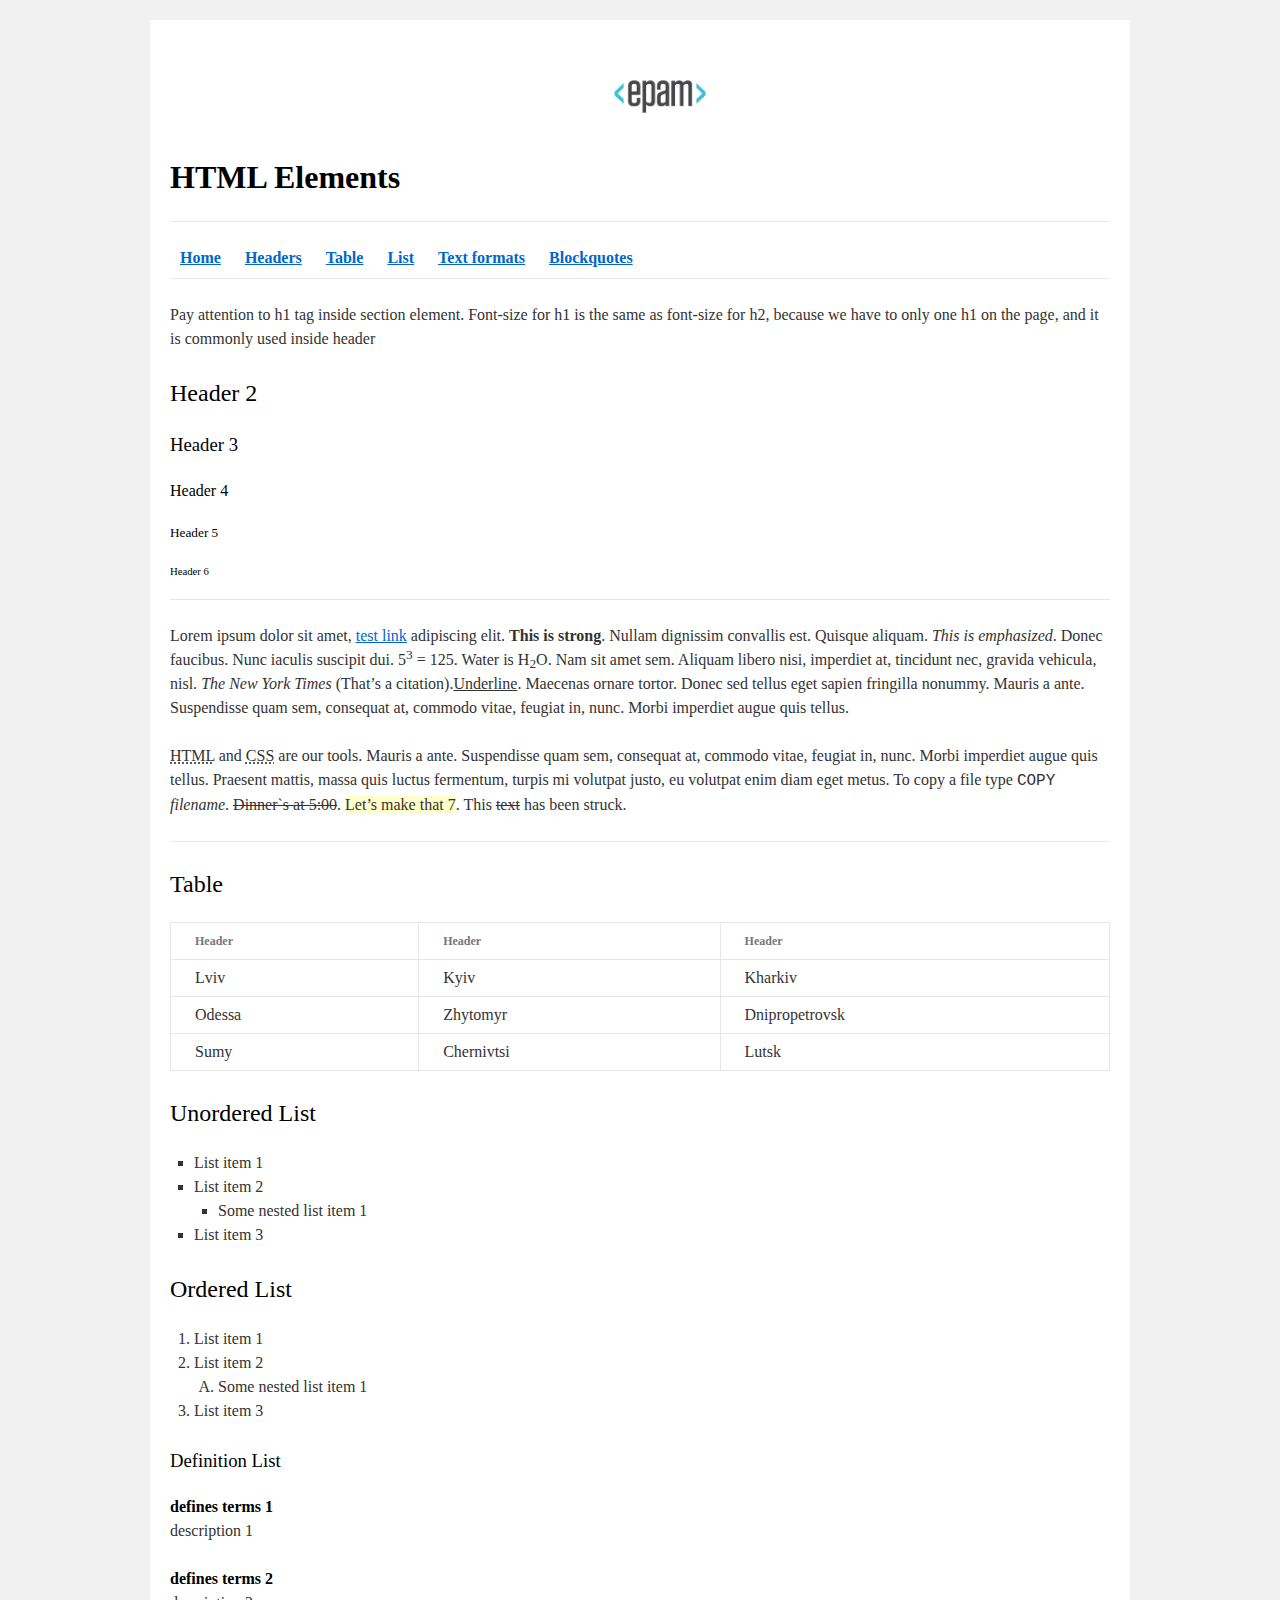
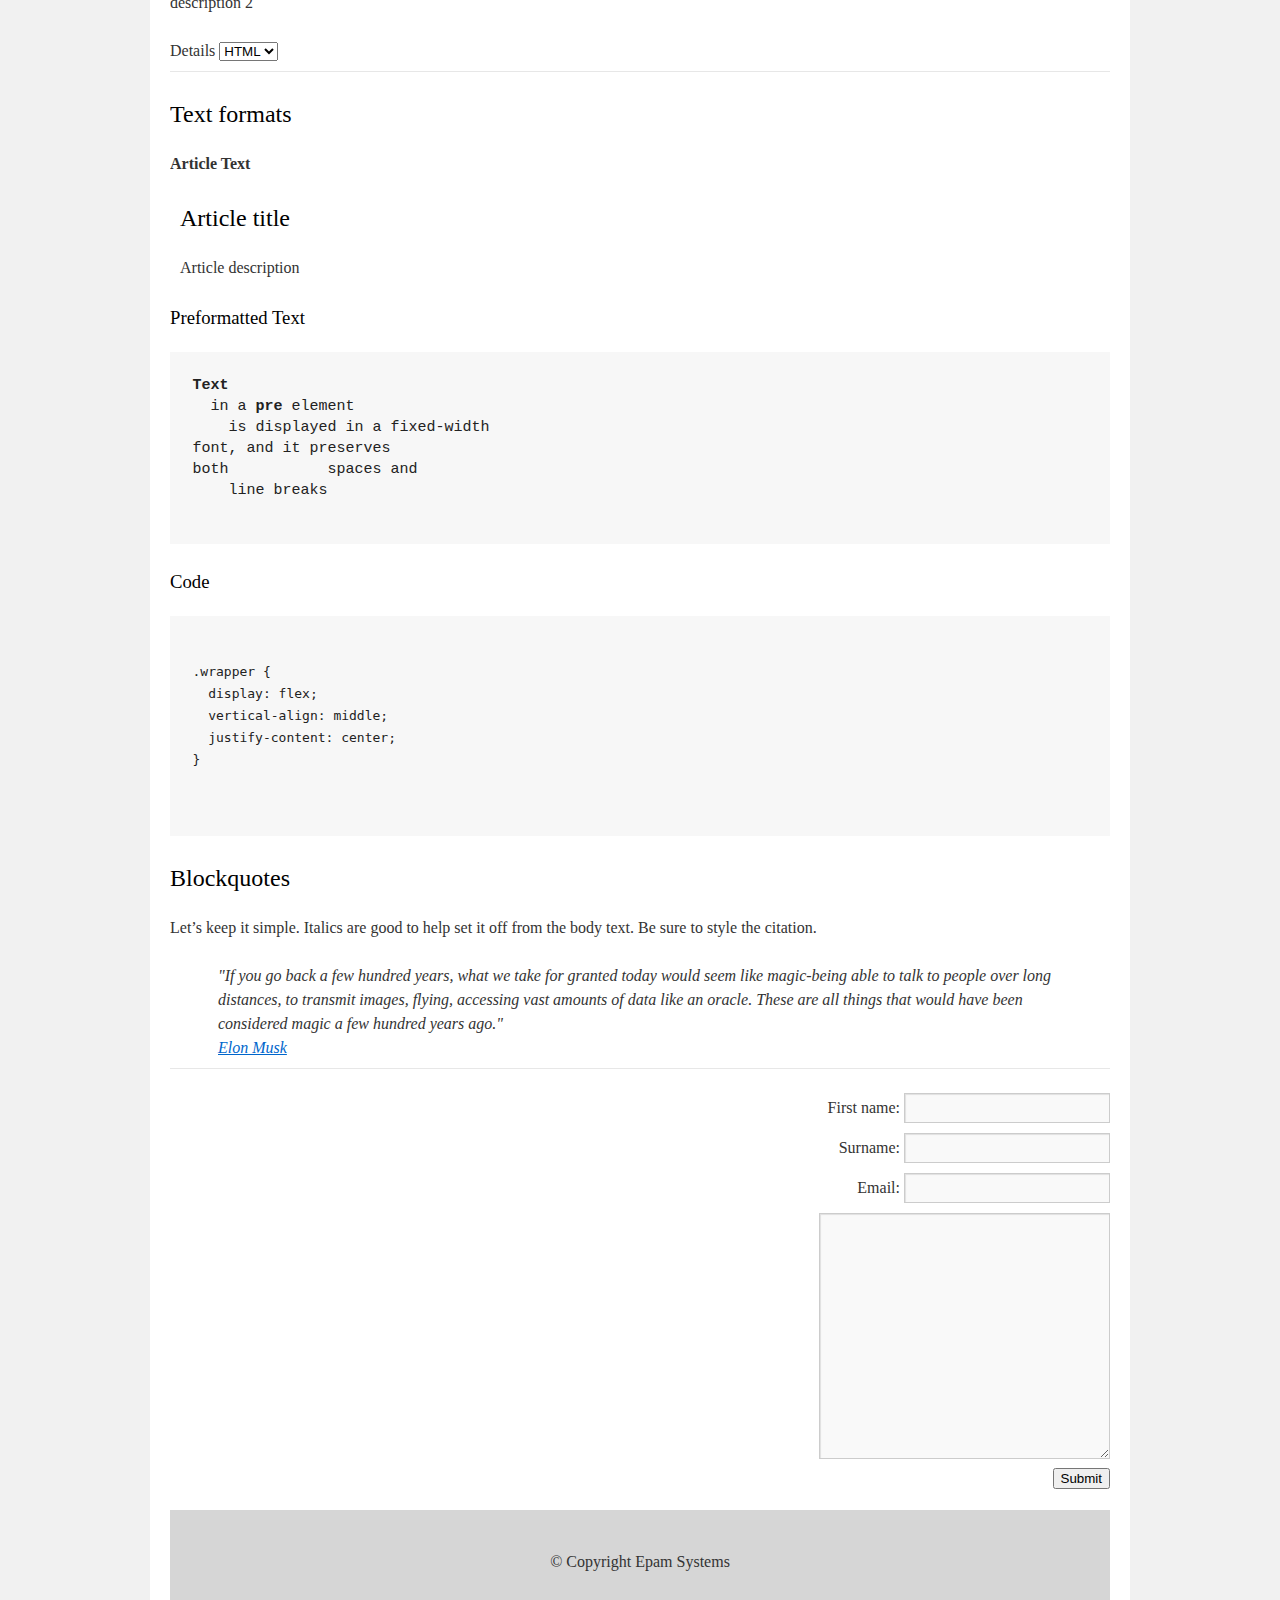
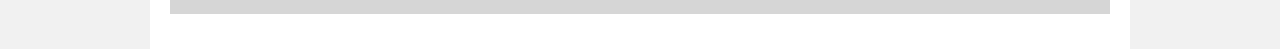
<file: FLX_homework_1/homework/index.html>
<!DOCTYPE html>
<html lang="en">
<head>
   <meta charset="utf-8">
   <title>HTML Basics</title>
   <link href="style.css" rel="stylesheet">
</head>
<body>
   <div id="wrapper">
      <div id="main">
         <div id="container">
            <div id="content" role="main">
               <img src="logo.png" alt="logo">
               <h1><b>HTML Elements</b></h1>
               <hr>
               <nav>
                  <a href="#content"><b>Home</b></a> 
                  <a href="#headers"><b>Headers</b></a> 
                  <a href="#table"><b>Table</b></a> 
                  <a href="#list"><b>List</b></a> 
                  <a href="#text"><b>Text formats</b></a> 
                  <a href="#blockquotes"><b>Blockquotes</b></a>
               </nav>
               <hr>
               <p id="headers">Pay attention to h1 tag inside section element. Font-size for h1 is the same as font-size for h2, because we have to  only one h1 on the page, and it is commonly used inside header</p>
               <h2>Header 2</h2>
               <h3>Header 3</h3>
               <h4>Header 4</h4>
               <h5>Header 5</h5>
               <h6>Header 6</h6>
               <hr>
               <p>Lorem ipsum dolor sit amet, <a href="#">test link</a> adipiscing elit. <strong>This is strong</strong>. Nullam dignissim convallis est. Quisque aliquam. <em>This is emphasized</em>. Donec faucibus. Nunc iaculis suscipit dui. 5<sup>3</sup> = 125. Water is H<sub>2</sub>O. Nam sit amet sem. Aliquam libero nisi, imperdiet at, tincidunt nec, gravida vehicula, nisl. <cite>The New York Times</cite> (That’s a citation).<u>Underline</u>. Maecenas ornare tortor. Donec sed tellus eget sapien fringilla nonummy. Mauris a ante. Suspendisse quam sem, consequat at, commodo vitae, feugiat in, nunc. Morbi imperdiet augue quis tellus.</p>
               <p><abbr title="Hyper Text Markup Language">HTML</abbr> and <abbr title="Cascading Style Sheets">CSS</abbr> are our tools. Mauris a ante. Suspendisse quam sem, consequat at, commodo vitae, feugiat in, nunc. Morbi imperdiet augue quis tellus. Praesent mattis, massa quis luctus fermentum, turpis mi volutpat justo, eu volutpat enim diam eget metus. To copy a file type <samp>COPY</samp> <em>filename</em>. <s>Dinner`s at 5:00</s>. <ins>Let’s make that 7</ins>. This <s>text</s> has been struck.</p>
               <hr>
                  <h2 id="table">Table</h2>
                  <table>
                     <thead>
                        <tr>
                           <th>Header</th>
                           <th>Header</th>
                           <th>Header</th>
                        </tr>
                     </thead>
                     <tbody>
                        <tr>
                           <td>Lviv</td>
                           <td>Kyiv</td>
                           <td>Kharkiv</td>
                        </tr>
                        <tr>
                           <td>Odessa</td>
                           <td>Zhytomyr</td>
                           <td>Dnipropetrovsk</td>
                        </tr>
                        <tr>
                           <td>Sumy</td>
                           <td>Chernivtsi</td>
                           <td>Lutsk</td>
                        </tr>
                     </tbody>
                  </table>
                  <h2 id="list">Unordered List</h2>
                  <ul>
                     <li>List item 1</li>
                     <li>List item 2
                        <ul>
                           <li>Some nested list item 1</li>
                        </ul>
                     </li>
                     <li>List item 3</li>
                  </ul>
                  <h2>Ordered List</h2>
                  <ol>
                     <li>List item 1</li>
                     <li>List item 2
                        <ol type="A">
                           <li>Some nested list item 1</li>
                        </ol>
                     </li>
                     <li>List item 3</li>
                  </ol>
                  <h3>Definition List</h3>
                  <dl>
                     <dt>defines terms 1</dt>
                     <dd>description 1</dd>
                     <dt>defines terms 2</dt>
                     <dd>description 2</dd>
                  </dl>Details <select>
                     <option>
                        HTML
                     </option>
                     <option>
                        CSS
                     </option>
                     <option>
                        JS
                     </option>
                  </select>
               
               <hr>
                  <h2 id="text">Text formats</h2>
                  <p><b>Article Text</b></p>
                  <article>
                     <h2>Article title</h2>
                     <p>Article description</p>
                  </article>
                  <h3>Preformatted Text</h3>
                  <pre>
<b>Text</b>
  in a <b>pre</b> element
    is displayed in a fixed-width
font, and it preserves
both           spaces and
    line breaks

</pre>

                  <h3>Code</h3>
                  <pre><code>
.wrapper {
  display: flex;
  vertical-align: middle;
  justify-content: center;
} 
 </code>
 </pre>
                  <h2 id="blockquotes">Blockquotes</h2>
                  <p>Let’s keep it simple. Italics are good to help set it off from the body text. Be sure to style the citation.</p>
                  <blockquote>
                     "If you go back a few hundred years, what we take for granted today would seem like magic-being able to talk to people over long distances, to transmit images, flying, accessing vast amounts of data like an oracle. These are all things that would have been considered magic a few hundred years ago."<br>
                     <a href="#">Elon Musk</a>
                  </blockquote>
               <hr>
               <form action="#" method="post">
                  <label for="name">First name:</label> <input id="name" type="text"><br>
                  <label for="surname">Surname:</label> <input id="surname" type="text"><br>
                  <label for="email">Email:</label> <input id="email" type="email"><br>
                  <textarea cols="30" rows="10"></textarea><br>
                  <button type="submit">Submit</button>
               </form>
               <footer>
                  © Copyright Epam Systems
               </footer>
            </div>
         </div>
      </div>
   </div>
</body>
</html>
</file>
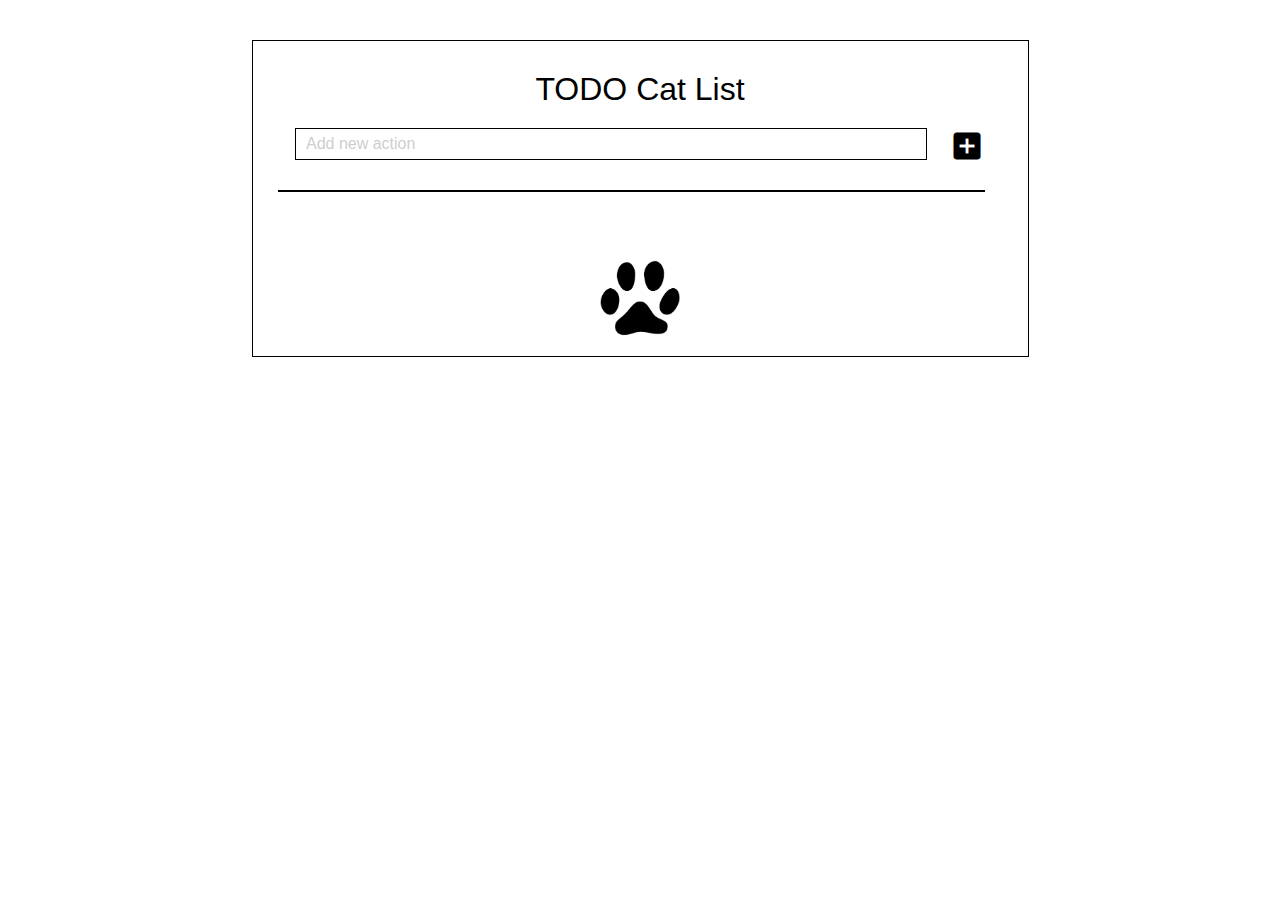
<file: FLX_homework_11/homework/index.html>
<!DOCTYPE html>
<html lang="en">
<head>
  <meta charset="UTF-8">
  <title>Homework 11 - TODO Cat List</title>
  <link rel="stylesheet" href="./assets/material-icons/material-icons.css">
  <link rel="stylesheet" href="./assets/styles.css">
</head>
<body>
  <div id="root">
    <h1 class="h1">TODO Cat List</h1>
    <div class="adder">
      <input class="input" placeholder="Add new action" type="text"> <i class="material-icons add">add_box</i>
    </div>
    <hr>
    <ul>
    </ul>
    <div class="logo"><img alt="Cat" src="./assets/img/cat.png"></div>
  </div>
  <script src="./src/app.js">
  </script>
</body>
</html>
</file>
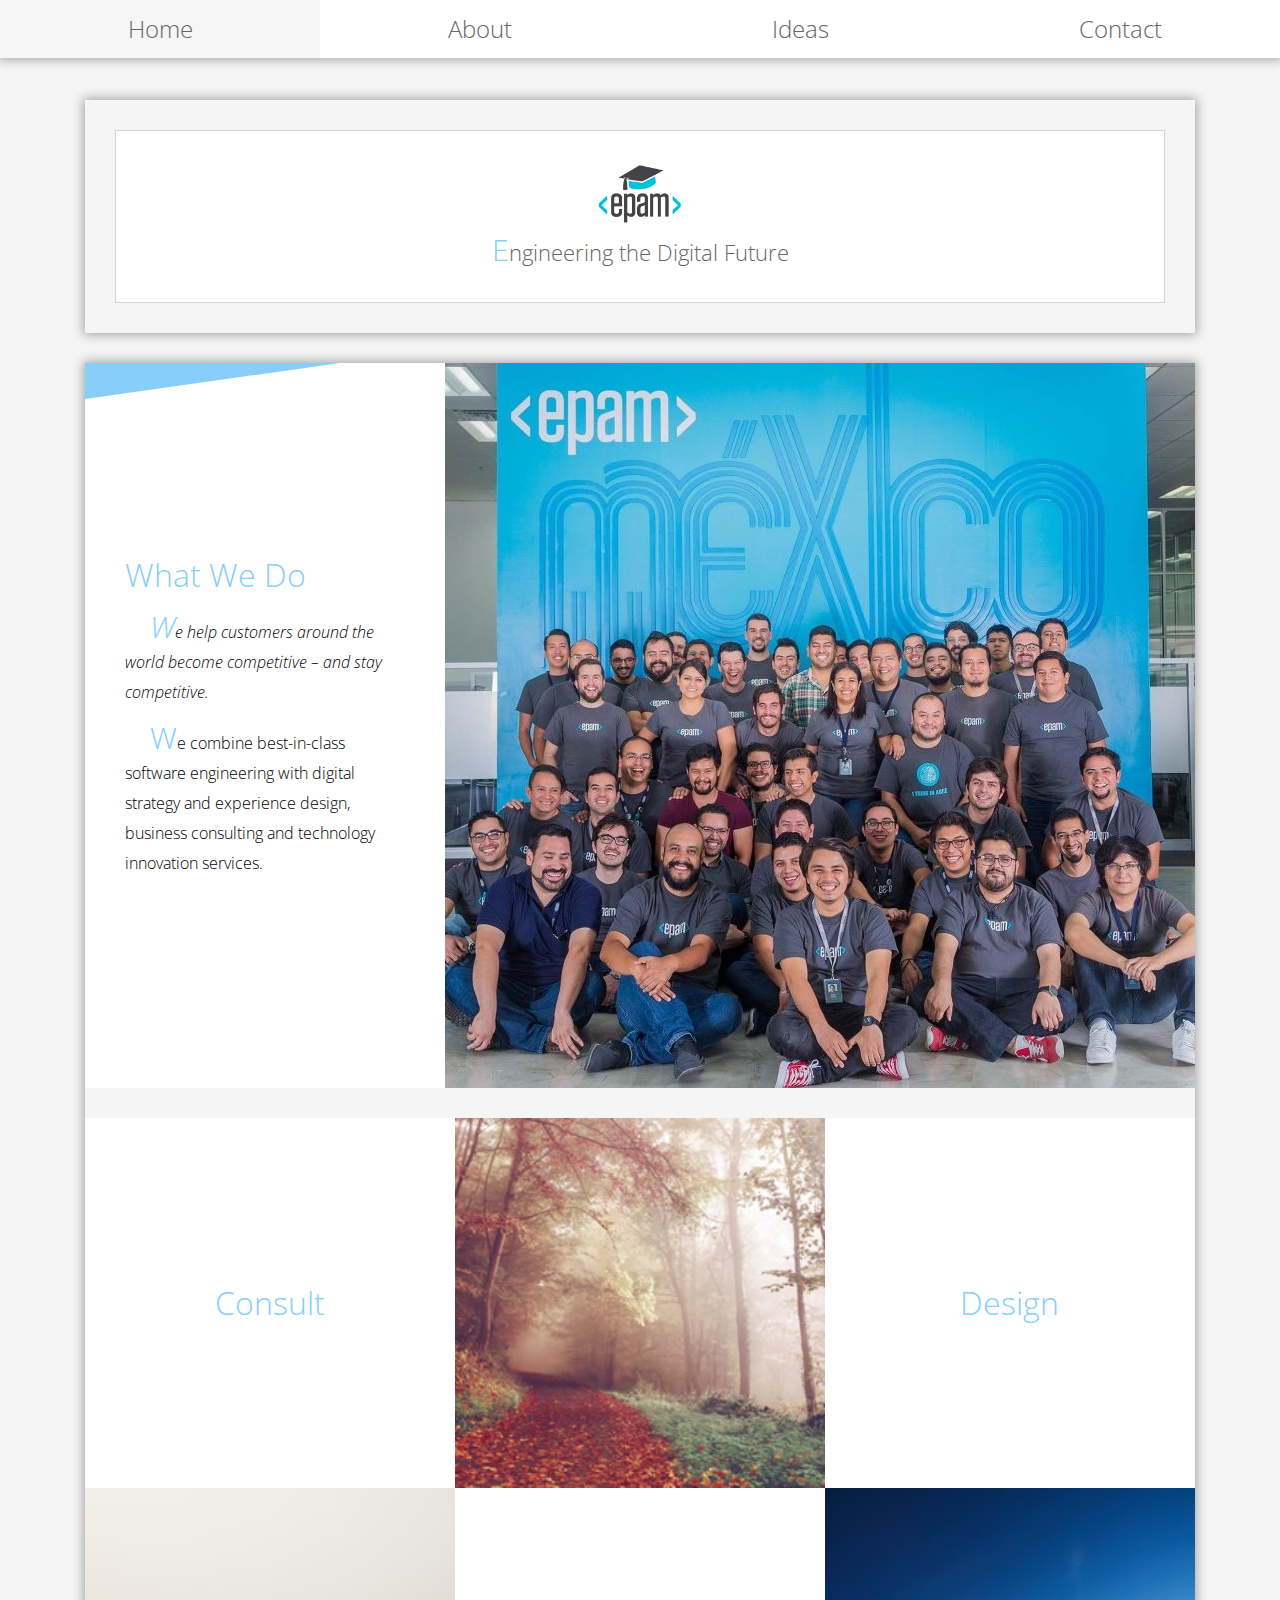
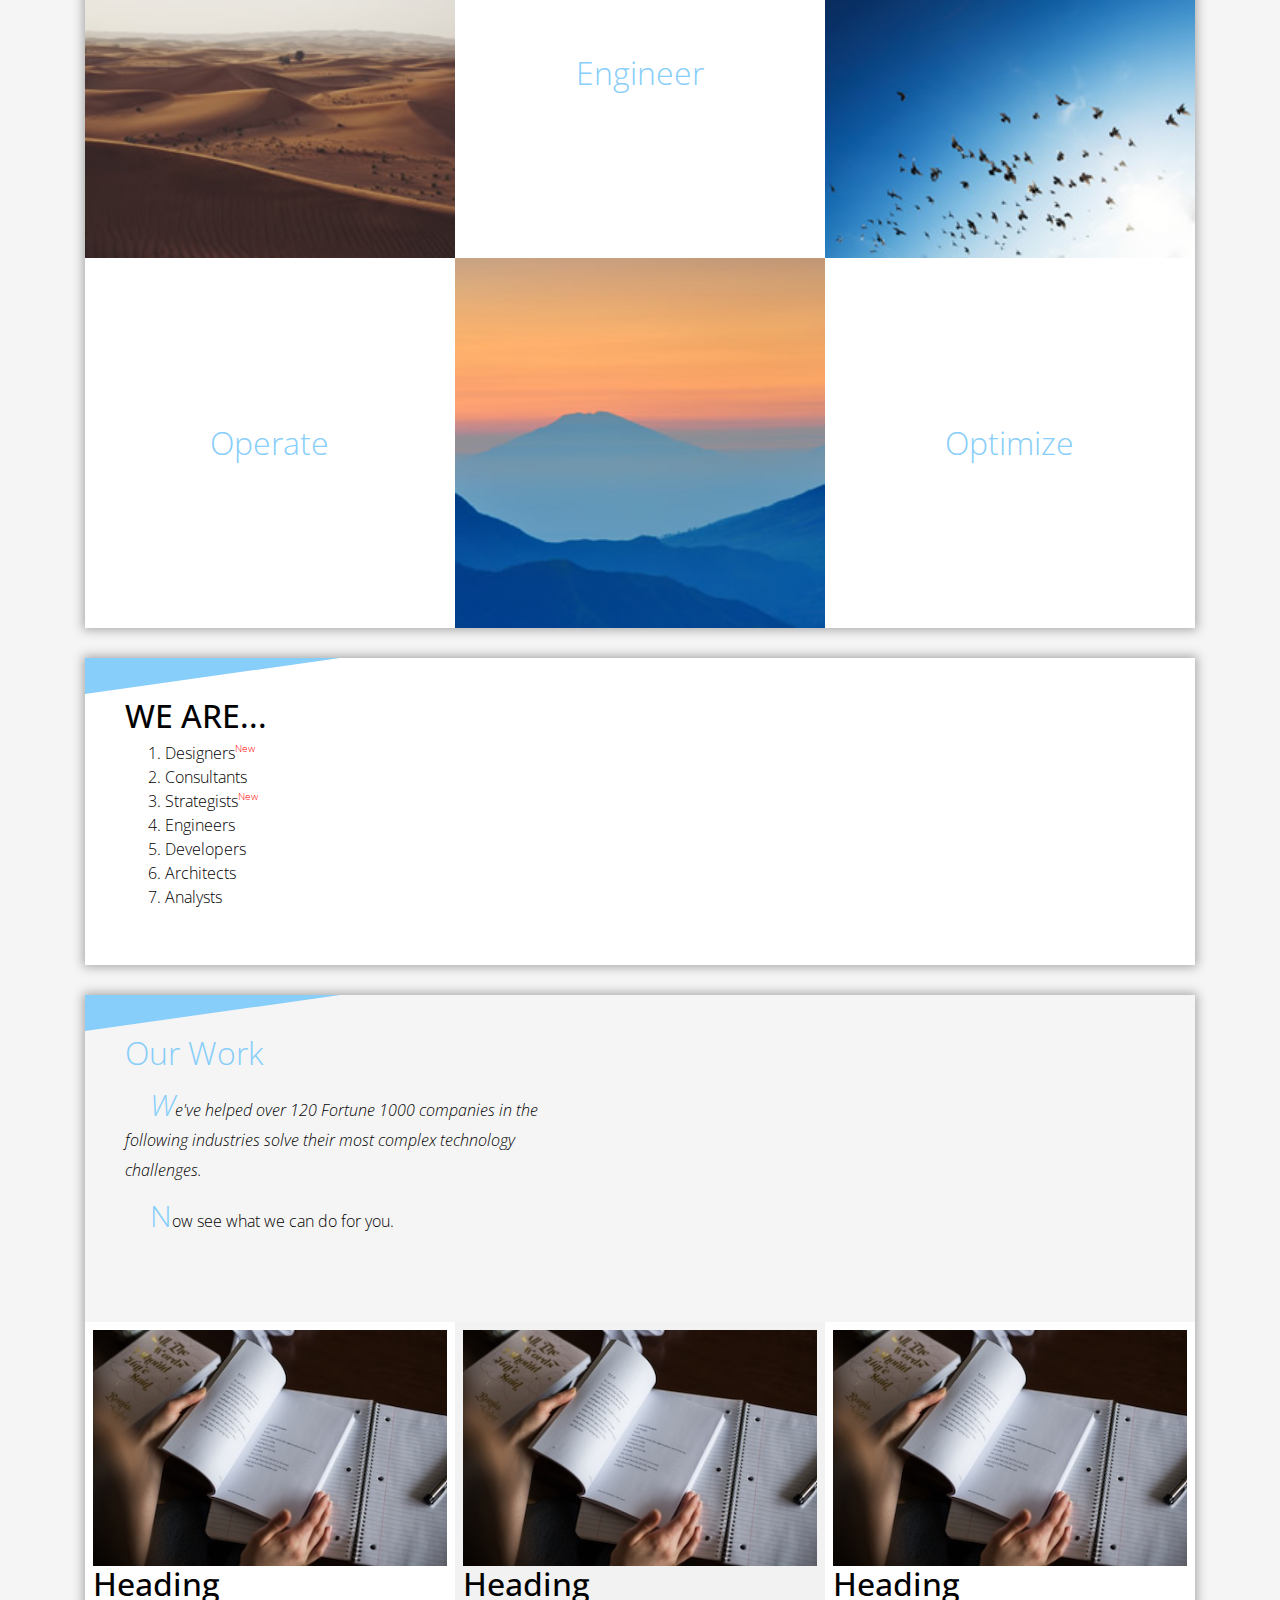
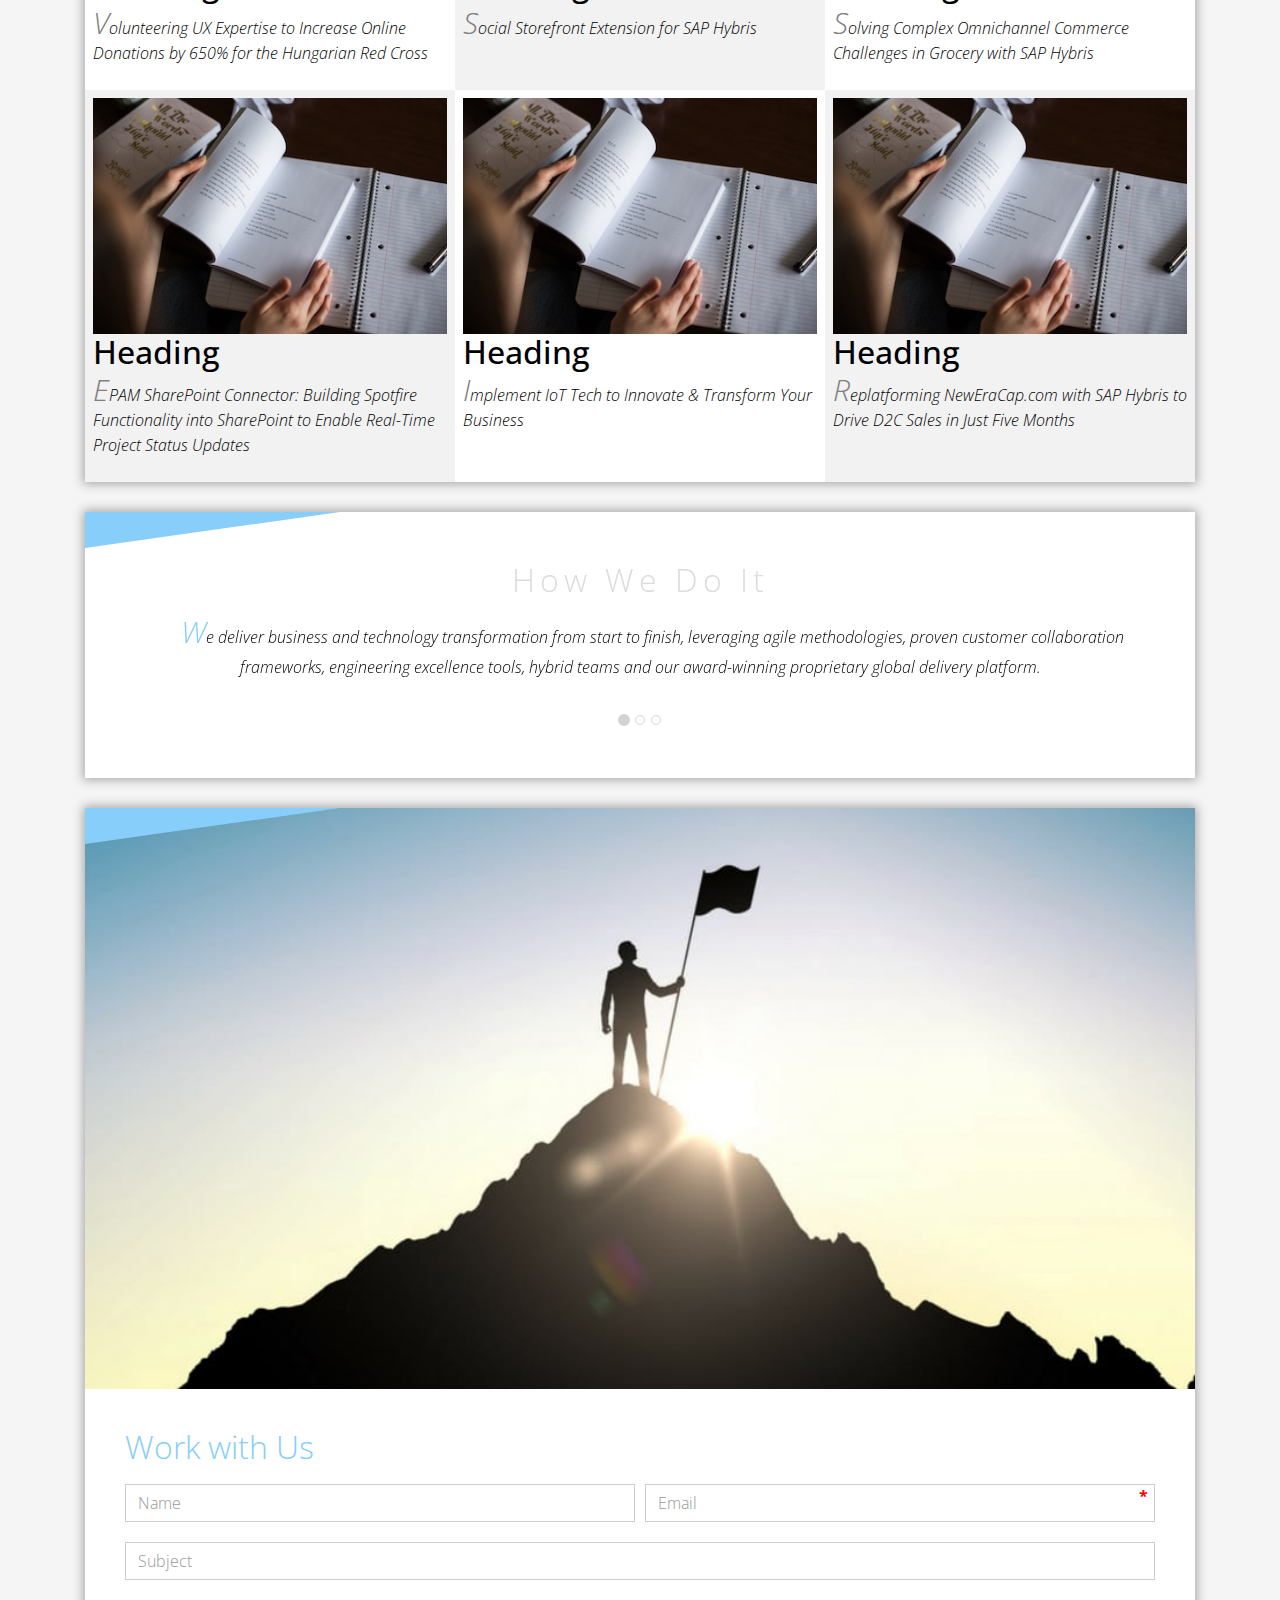
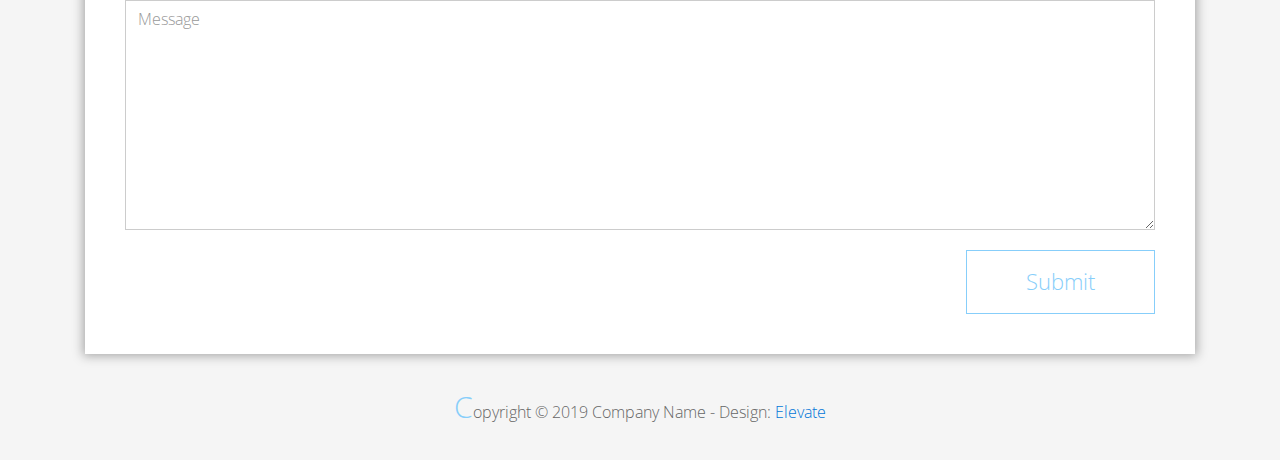
<file: FLX_homework_2/homework/index.html>
<!DOCTYPE html>
<html lang="en">
<head>
  <meta charset="utf-8">
  <meta http-equiv="X-UA-Compatible" content="IE=edge">
  <meta name="viewport" content="width=device-width, initial-scale=1">

  <title>CSS Basics HW</title>



  <!-- load stylesheets -->
  <link rel="stylesheet" href="http://fonts.googleapis.com/css?family=Open+Sans:300,400">
  <!-- Google web font "Open Sans" -->
  <link rel="stylesheet" href="css/bootstrap.min.css">
  <!-- Bootstrap style -->
  <link rel="stylesheet" href="css/general.css">
  <link rel="stylesheet" href="css/style.css">
  <!-- Templatemo style -->
</head>

<body>
<div class="container">

  <div class="tm-sidebar">
    <nav class="tm-main-nav">
      <ul>
        <li class="tm-nav-item"><a href="#home" class="tm-nav-item-link">Home</a></li>
        <li class="tm-nav-item"><a href="#about" class="tm-nav-item-link">About</a></li>
        <li class="tm-nav-item"><a href="#ideas" class="tm-nav-item-link">Ideas</a></li>
        <li class="tm-nav-item"><a href="#contact" class="tm-nav-item-link">Contact</a></li>
      </ul>
    </nav>
  </div>

  <div class="tm-main-content">

    <div id="home" class="tm-content-box tm-content-header margin-b-10">
      <div class="tm-banner">
        <div class="tm-banner-inner">
          <img src="img/epam_logo.png" width="100" alt="">
          <p class="tm-banner-text">Engineering the Digital Future</p>
        </div>
      </div>
    </div>

    <section>
      <div class="tm-content-box flex-2-col">

        <div class="padding-medium flex-item tm-team-description-container flex-item">
          <h2 class="tm-section-title">What We Do</h2>
          <p class="tm-section-description">We help customers around the world become competitive – and stay competitive.</p>
          <p class="tm-section-description"> We combine best-in-class software engineering with digital strategy and experience design, business consulting and technology innovation services.</p>
        </div>
        <div class="flex-item">
          <img src="img/epam-mexico.jpg" alt="epam-mexico">
        </div>

      </div>

      <div id="about" class="tm-content-box">

        <ul class="boxes gallery-container">
          <li class="box box-bg">
            <h2 class="tm-section-title tm-section-title-box tm-box-bg-title">Consult</h2>
          </li>
          <li class="box">
            <a href="img/idea-large-01.jpg">
              <img src="img/idea-01.jpg" alt="Image" class="img-fluid thumbnail box-img">
            </a>
          </li>
          <li class="box box-bg">
            <h2 class="tm-section-title tm-section-title-box tm-box-bg-title">Design</h2>
          </li>
          <li class="box">
            <a href="img/idea-large-02.jpg">
              <img src="img/idea-02.jpg" alt="Image" class="img-fluid thumbnail box-img">
            </a>
          </li>
          <li class="box box-bg">
            <h2 class="tm-section-title tm-section-title-box tm-box-bg-title">Engineer</h2>
          </li>
          <li class="box">
            <a href="img/idea-large-03.jpg">
              <img src="img/idea-03.jpg" alt="Image" class="img-fluid thumbnail box-img">
            </a>
          </li>
          <li class="box box-bg">
            <h2 class="tm-section-title tm-section-title-box tm-box-bg-title">Operate</h2>
          </li>
          <li class="box">
            <a href="img/idea-large-04.jpg">
              <img src="img/idea-04.jpg" alt="Image" class="img-fluid thumbnail box-img">
            </a>
          </li>
          <li class="box box-bg">
            <h2 class="tm-section-title tm-section-title-box tm-box-bg-title">Optimize</h2>
          </li>
        </ul>

      </div>

    </section>

    <!-- slider -->
    <section class="heading tm-content-box">
      <div class="padding-medium">
        <h2> WE ARE...</h2>
        <ol>
          <li><a href="index.html" class="text">Designers</a></li>
          <li><a href="index.html">Consultants</a></li>
          <li><a href="#" class="text">Strategists</a></li>
          <li><a href="#">Engineers</a></li>
          <li><a href="#">Developers</a></li>
          <li><a href="#">Architects</a></li>
          <li><a href="#">Analysts</a></li>
        </ol>
      </div>
    </section>

    <section class="blocks">
      <div class="padding-medium flex-item tm-team-description-container">
        <h2 class="tm-section-title">Our Work</h2>
        <p class="tm-section-description">We've helped over 120 Fortune 1000 companies in the following industries solve their most complex technology challenges. </p>
        <p class="tm-section-description"> Now see what we can do for you.</p>
      </div>
      <div class="tm-content-box flex-2-col">
      </div>
      <div  class="tm-content-box">
        <ul class="boxes gallery-container">
          <li class="box box-work">
            <img src="img/study.jpeg" alt="Image" class="img-fluid">
            <div>
              <h2>Heading</h2>
              <p>Volunteering UX Expertise to Increase Online Donations by 650% for the Hungarian Red Cross</p>
            </div>
          </li>
          <li class="box box-work">
            <img src="img/study.jpeg" alt="Image" class="img-fluid">
            <div>
              <h2>Heading</h2>
              <p>Social Storefront Extension for SAP Hybris</p>
            </div>
          </li>
          <li class="box box-work">
            <img src="img/study.jpeg" alt="Image" class="img-fluid">
            <div>
              <h2>Heading</h2>
              <p>Solving Complex Omnichannel Commerce Challenges in Grocery with SAP Hybris</p>
            </div>
          </li>
          <li class="box box-work">
            <img src="img/study.jpeg" alt="Image" class="img-fluid">
            <div>
              <h2>Heading</h2>
              <p>EPAM SharePoint Connector: Building Spotfire Functionality into SharePoint to Enable Real-Time Project Status Updates</p>
            </div>
          </li>
          <li class="box box-work">
            <img src="img/study.jpeg" alt="Image" class="img-fluid">
            <div>
              <h2>Heading</h2>
              <p>Implement IoT Tech to Innovate &amp; Transform Your Business</p>
            </div>
          </li>
          <li class="box box-work">
            <img src="img/study.jpeg" alt="Image" class="img-fluid">
            <div>
              <h2>Heading</h2>
              <p>Replatforming NewEraCap.com with SAP Hybris to Drive D2C Sales in Just Five Months</p>
            </div>
          </li>
        </ul>

      </div>
    </section>

    <section id="ideas">
      <div id="tmCarousel" class="carousel slide tm-content-box" data-ride="carousel">

        <ol class="carousel-indicators">
          <li data-target="#tmCarousel" data-slide-to="0" class="active"></li>
          <li data-target="#tmCarousel" data-slide-to="1" class=""></li>
          <li data-target="#tmCarousel" data-slide-to="2" class=""></li>
        </ol>

        <div class="carousel-inner" role="listbox">

          <div class="carousel-item active">
            <div class="carousel-content">
              <div class="flex-item">
                <h2 class="tm-section-title">How We Do It</h2>
                <p class="tm-section-description carousel-description">We deliver business and technology transformation from start to finish, leveraging agile methodologies, proven customer collaboration frameworks, engineering excellence tools, hybrid teams and our award-winning proprietary global delivery platform.</p>
              </div>
            </div>
          </div>

          <div class="carousel-item">
            <div class="carousel-content">
              <div class="flex-item">
                <h2 class="tm-section-title">Our Clients</h2>
                <p class="tm-section-description carousel-description">Lorem ipsum dolor sit amet,
                  consectetur adipiscing elit. Quisque vel nisi pharetra nibh varius pharetra ac
                  sagittis nisi. Etiam pharetra vestibulum hendrerit. Pellentesque interdum metus
                  sed massa rutrum.</p>
              </div>
            </div>
          </div>

          <div class="carousel-item">
            <div class="carousel-content">
              <div class="flex-item">
                <h2 class="tm-section-title">Our Projects</h2>
                <p class="tm-section-description carousel-description">Donec ex libero, fringilla
                  vitae purus sit amet, rhoncus pharetra lorem. Pellentesque id sem id lacus
                  ultricies vehicula. Aliquam rutrum mi non. Pellentesque interdum metus sed massa
                  rutrum.</p>
              </div>
            </div>
          </div>

        </div>

      </div>
    </section>

    <section class="tm-content-box">
      <img src="img/contact-us.jpg" alt="Contact image" class="img-fluid img-contact-us">

      <div id="contact" class="padding-medium">
        <h2 class="tm-section-title">Work with Us</h2>
        <form action="#contact" method="get" class="contact-form">

          <div class="form-group col-xs-12 col-sm-12 col-md-6 col-lg-6 form-group-2-col-left">
            <input type="text" id="contact_name" name="contact_name" class="form-control"
                   placeholder="Name" required/>
          </div>
          <div class="form-group col-xs-12 col-sm-12 col-md-6 col-lg-6 form-group-2-col-right mandatory-field">
            <input type="email" id="contact_email" name="contact_email" class="form-control"
                   placeholder="Email" required/>
          </div>
          <div class="form-group">
            <input type="text" id="contact_subject" name="contact_subject" class="form-control"
                   placeholder="Subject" required/>
          </div>
          <div class="form-group">
            <textarea id="contact_message" name="contact_message" class="form-control" rows="9"
                      placeholder="Message" required></textarea>
          </div>

          <button type="submit" class="btn btn-primary submit-btn">Submit</button>

        </form>
      </div>
    </section>

    <footer class="tm-footer">
      <p class="text-xs-center">Copyright &copy; 2019 Company Name

        - Design: <a rel="nofollow" href="http://www.templatemo.com/tm-481-elevate"
                     target="_parent">Elevate</a></p>
    </footer>

  </div>

</div>

</body>
</html>
</file>
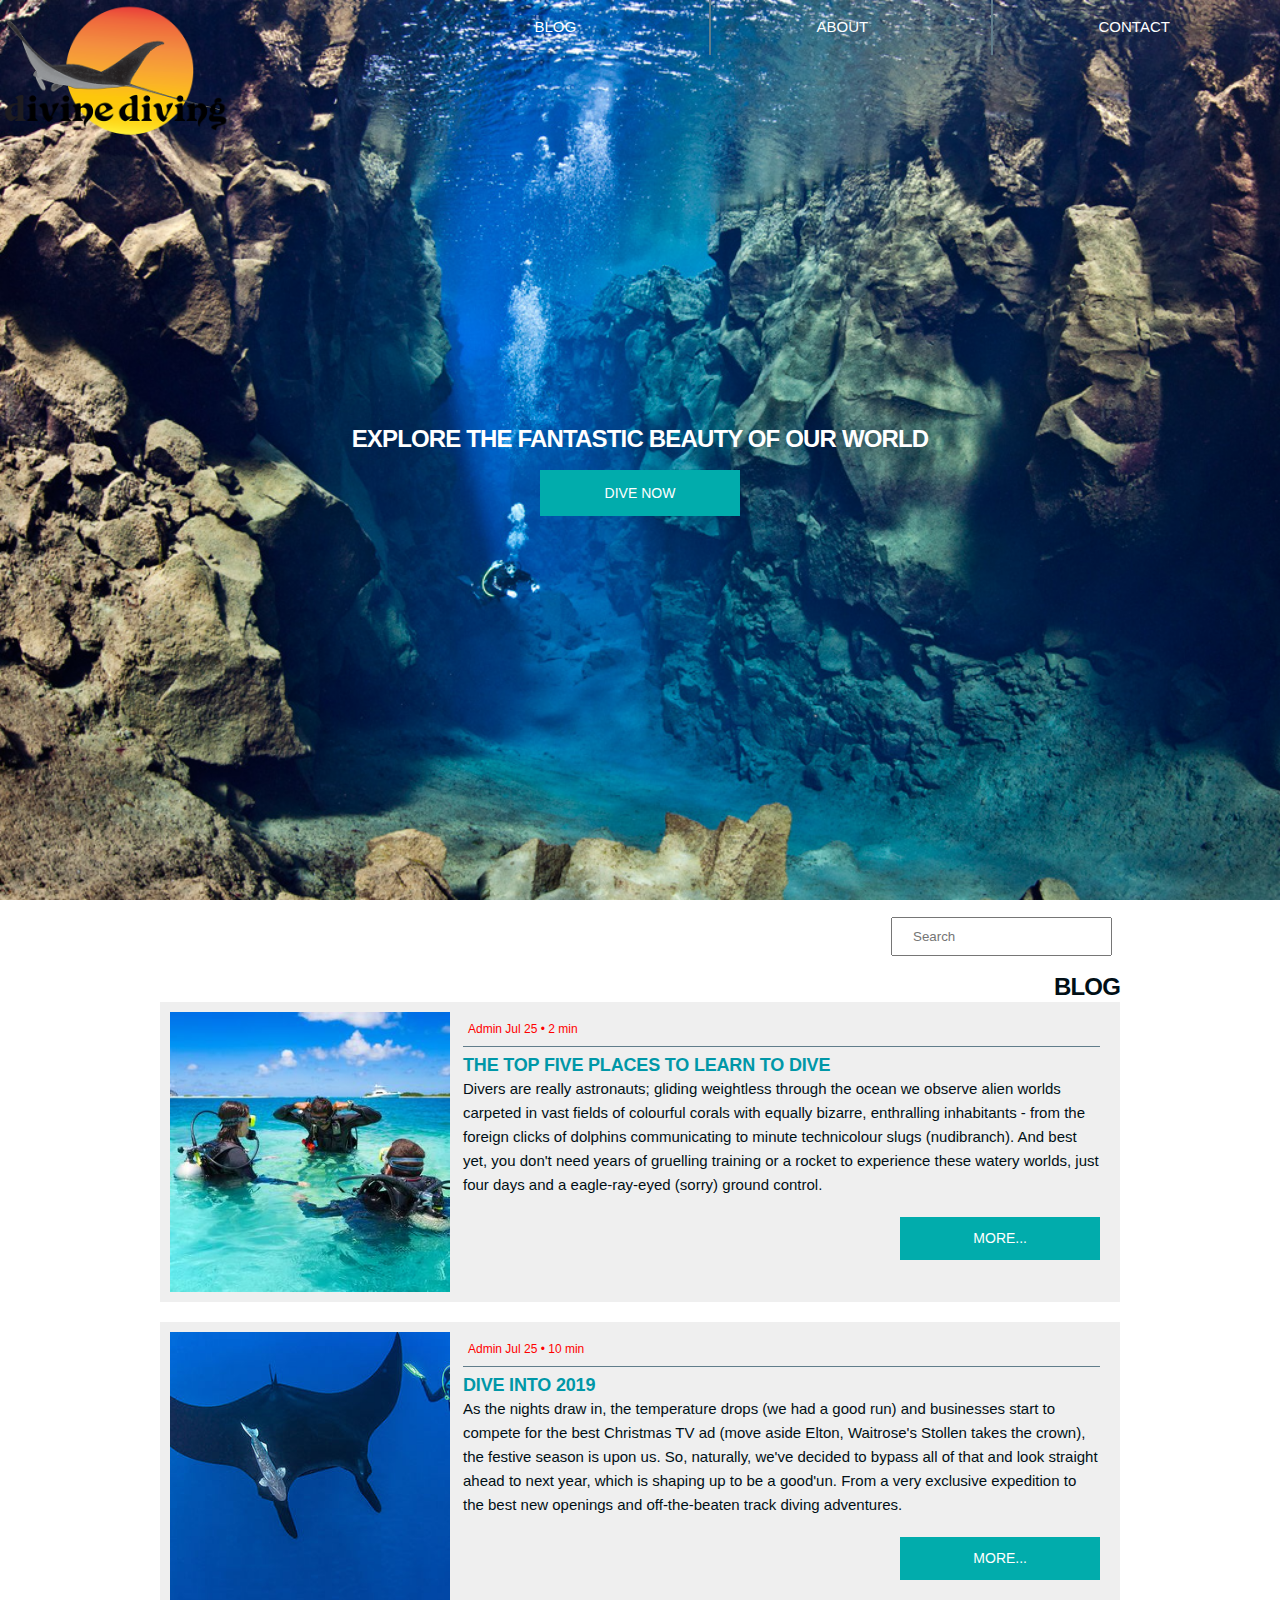
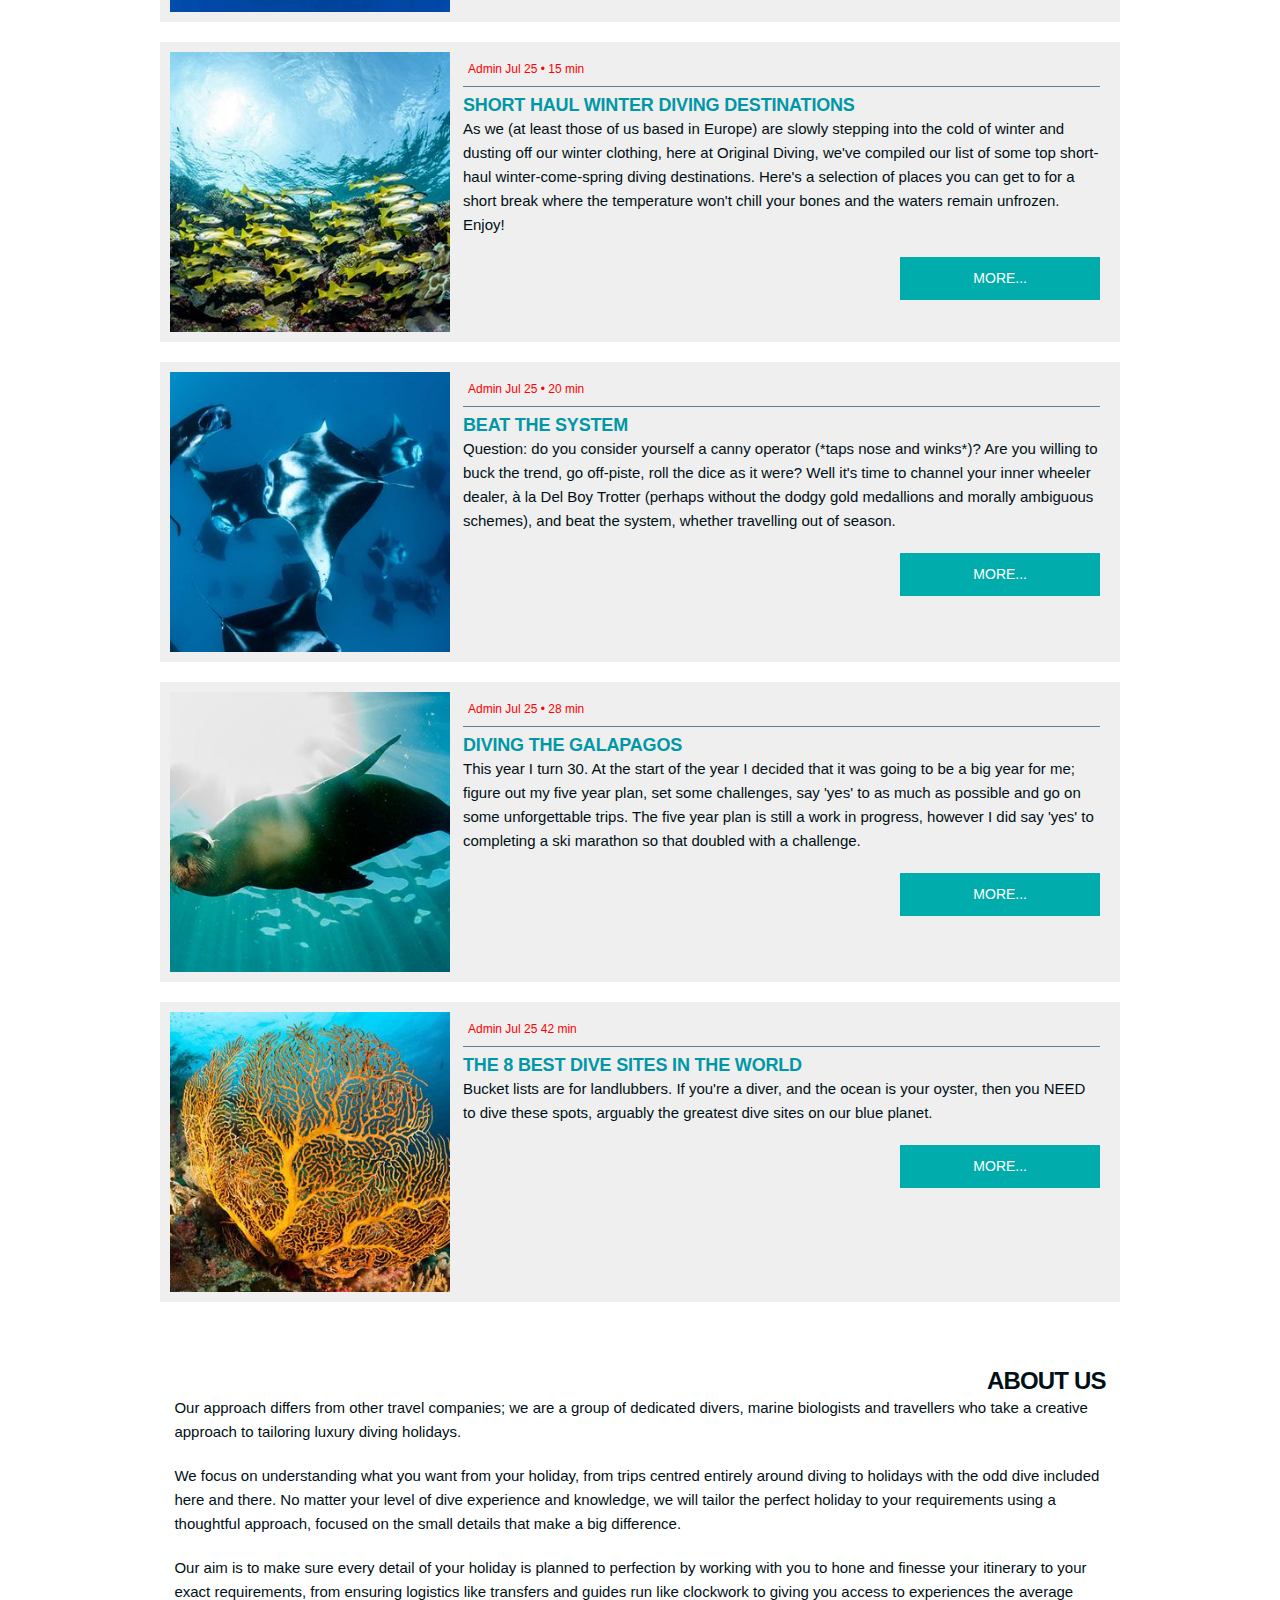
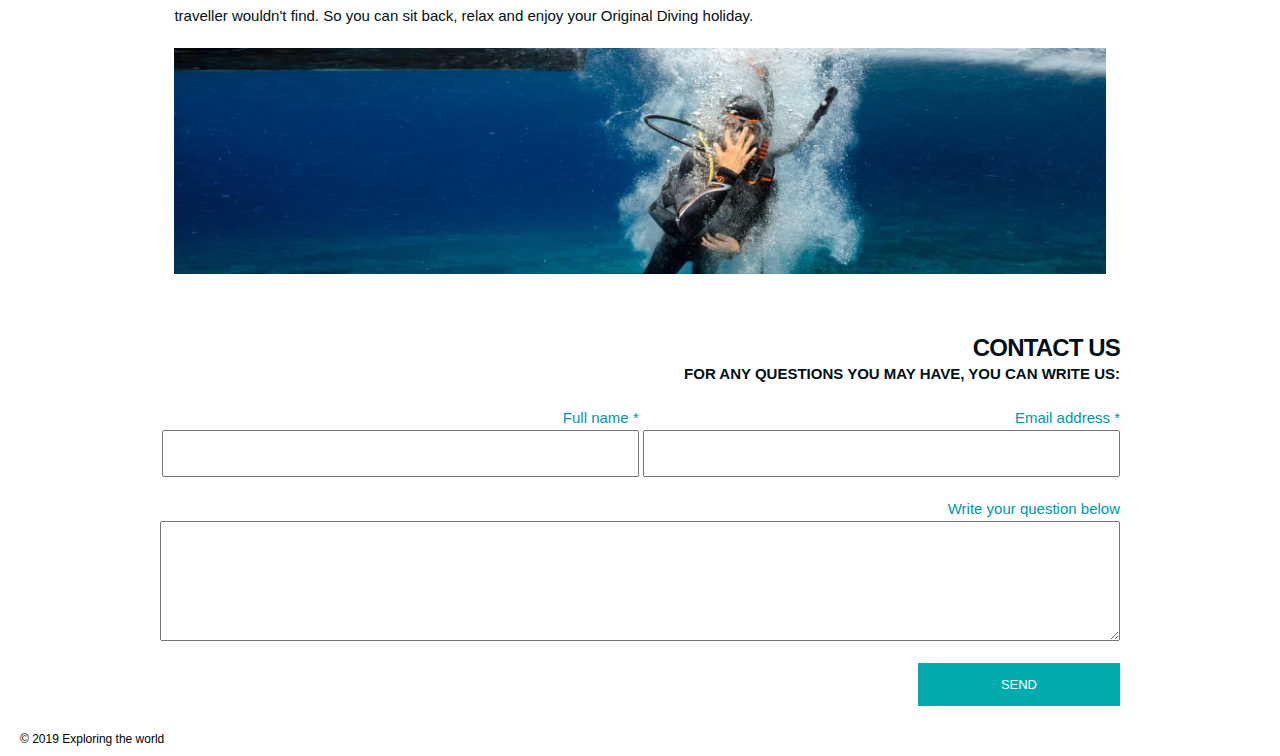
<file: FLX_homework_3/homework/index.html>
<!DOCTYPE html>
<html lang="en">

  <head>
    <meta charset="UTF-8">
    <meta name="viewport" content="width=device-width, initial-scale=1.0">
    <meta http-equiv="X-UA-Compatible" content="ie=edge">

    <link rel="stylesheet" type="text/css" href="css/style1.css">
    <!-- <link rel="stylesheet" type="text/css" href="css/style2.css"> -->

    <title>Explore the world of ocean</title>
  </head>

  <body>
    <div class="main-wrapper">
      <header>
        <div class="top-wrapper">
          <div class="logo">
            <img src="img/logo.png" alt="">
          </div>

          <nav>
            <a role="button" href="#list" target="_self">Blog</a>
            <a role="button" href="#about" target="_self">About</a>
            <a role="button" href="#contact" target="_self">Contact</a>
          </nav>
        </div>
        <section>
          <h1>
            Explore the fantastic beauty of our world
          </h1>
          <a class="btn btn-top" href="#list" target="_self">Dive now</a>
        </section>
      </header>
      <main>
        <div class="toolbar">
          <input type="text" placeholder="Search">
        </div>
        <section class="post-list" id="list">
          <h1>Blog</h1>
          <article>
            <img src="img/post-1.jpg" alt="">
            <div>
              <div class="post">
                <div class="post-description">
                  Admin Jul 25 &#8226; 2 min
                </div>
                <h3>The Top Five Places To Learn To Dive</h3>
                <p>
                  Divers are really astronauts; gliding weightless through the ocean we observe alien worlds carpeted
                  in
                  vast fields of colourful corals with equally bizarre, enthralling inhabitants - from the foreign
                  clicks
                  of dolphins communicating to minute technicolour slugs (nudibranch). And best yet, you don't need
                  years
                  of gruelling training or a rocket to experience these watery worlds, just four days and a
                  eagle-ray-eyed
                  (sorry) ground control.
                </p>
              </div>
              <button class="btn">More...</button>
            </div>
          </article>
          <article>
            <img src="img/post-2.jpg" alt="">
            <div>
              <div class="post">
                <div class="post-description">
                  Admin Jul 25 &#8226; 10 min
                </div>
                <h3>Dive Into 2019</h3>
                <p>
                  As the nights draw in, the temperature drops (we had a good run) and businesses start to compete for
                  the
                  best Christmas TV ad (move aside Elton, Waitrose's Stollen takes the crown), the festive season is
                  upon
                  us. So, naturally, we've decided to bypass all of that and look straight ahead to next year, which is
                  shaping up to be a good'un. From a very exclusive expedition to the best new openings and
                  off-the-beaten
                  track diving adventures.
                </p>
              </div>
              <button class="btn">More...</button>
            </div>
          </article>
          <article>
            <img src="img/post-3.jpg" alt="">
            <div>
              <div class="post">
                <div class="post-description">
                  Admin Jul 25 &#8226; 15 min
                </div>
                <h3>Short Haul Winter Diving Destinations</h3>
                <p>
                  As we (at least those of us based in Europe) are slowly stepping into the cold of winter and dusting
                  off
                  our winter clothing, here at Original Diving, we've compiled our list of some top short-haul
                  winter-come-spring diving destinations. Here's a selection of places you can get to for a short break
                  where the temperature won't chill your bones and the waters remain unfrozen. Enjoy!
                </p>
              </div>
              <button class="btn">More...</button>
            </div>
          </article>
          <article>
            <img src="img/post-4.jpg" alt="">
            <div>
              <div class="post">
                <div class="post-description">
                  Admin Jul 25 &#8226; 20 min
                </div>
                <h3>Beat the System</h3>
                <p>
                  Question: do you consider yourself a canny operator (*taps nose and winks*)? Are you willing to buck
                  the
                  trend, go off-piste, roll the dice as it were? Well it's time to channel your inner wheeler dealer, à
                  la
                  Del Boy Trotter (perhaps without the dodgy gold medallions and morally ambiguous schemes), and beat
                  the
                  system, whether travelling out of season.
                </p>
              </div>
              <button class="btn">More...</button>
            </div>
          </article>
          <article>
            <img src="img/post-5.jpg" alt="">
            <div>
              <div class="post">
                <div class="post-description">
                  Admin Jul 25 &#8226; 28 min
                </div>
                <h3>Diving The Galapagos</h3>
                <p>
                  This year I turn 30. At the start of the year I decided that it was going to be a big year for me;
                  figure out my five year plan, set some challenges, say 'yes' to as much as possible and go on some
                  unforgettable trips. The five year plan is still a work in progress, however I did say 'yes' to
                  completing a ski marathon so that doubled with a challenge.
                </p>
              </div>
              <button class="btn">More...</button>
            </div>
          </article>
          <article>
            <img src="img/post-6.jpg" alt="">
            <div>
              <div class="post">
                <div class="post-description">
                  Admin Jul 25 42 min
                </div>
                <h3>The 8 Best Dive Sites in the World</h3>
                <p>Bucket lists are for landlubbers. If you're a diver, and the ocean is your oyster, then you NEED to
                  dive
                  these spots, arguably the greatest dive sites on our blue planet.</p>
              </div>
              <button class="btn">More...</button>
            </div>
          </article>
        </section>

        <section class="about" id="about">
          <div>
            <h1>About Us</h1>
            <p>
              Our approach differs from other travel companies; we are a group of dedicated divers, marine biologists
              and
              travellers who take a creative approach to tailoring luxury diving holidays.
            </p>
            <p>
              We focus on understanding what you want from your holiday, from trips centred entirely around diving to
              holidays with the odd dive included here and there. No matter your level of dive experience and
              knowledge,
              we will tailor the perfect holiday to your requirements using a thoughtful approach, focused on the small
              details that make a big difference.
            </p>
            <p>
              Our aim is to make sure every detail of your holiday is planned to perfection by working with you to hone
              and finesse your itinerary to your exact requirements, from ensuring logistics like transfers and guides
              run like clockwork to giving you access to experiences the average traveller wouldn't find. So you can
              sit
              back, relax and enjoy your Original Diving holiday.
            </p>
          </div>
          <div>
            <img src="img/about-section.jpg" alt="">
          </div>
        </section>

        <section class="contact-form" id="contact">
          <h1>CONTACT US</h1>
          <h4>For any questions you may have, you can write us:</h4>
            <div class="form-wrapper">
              <form action="#" method="post">
                <div class="text-field">
                  <span><label for="name">Full name <em>*</em></label><br>
                  <input class="" id="name" required="required" type="text"></span> 
                  <span><label for="email">Email address <em>*</em></label><br>
                  <input class="" id="email" required="required" type="email"></span>
                </div>
                <div class="textarea-field">
                  <label for="comments">Write your question below</label><br>
                  <textarea id="comments"></textarea><br>
                </div><input type="submit" value="Send">
              </form>
            </div>
        </section>
      </main>
      <footer>
        <span>&#169; 2019 Exploring the world</span>
      </footer>
    </div>
  </body>

</html>
</file>
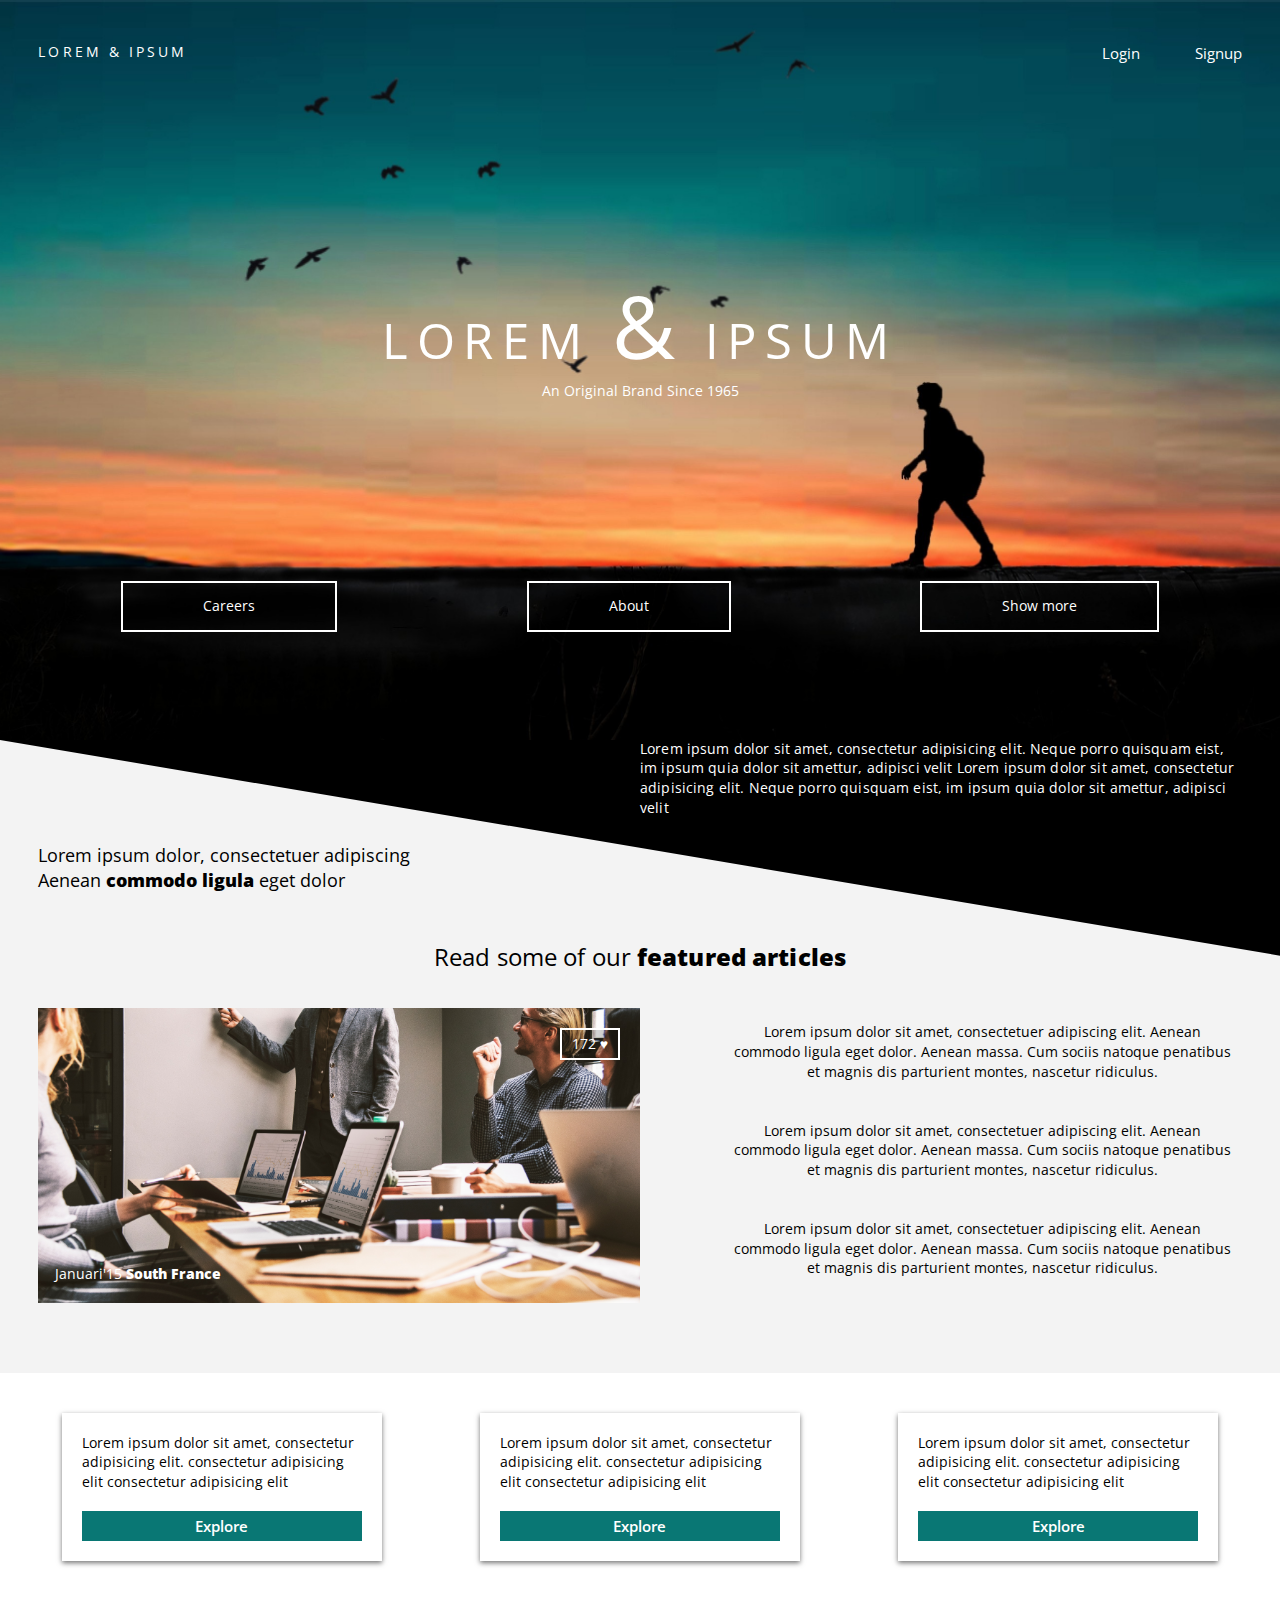
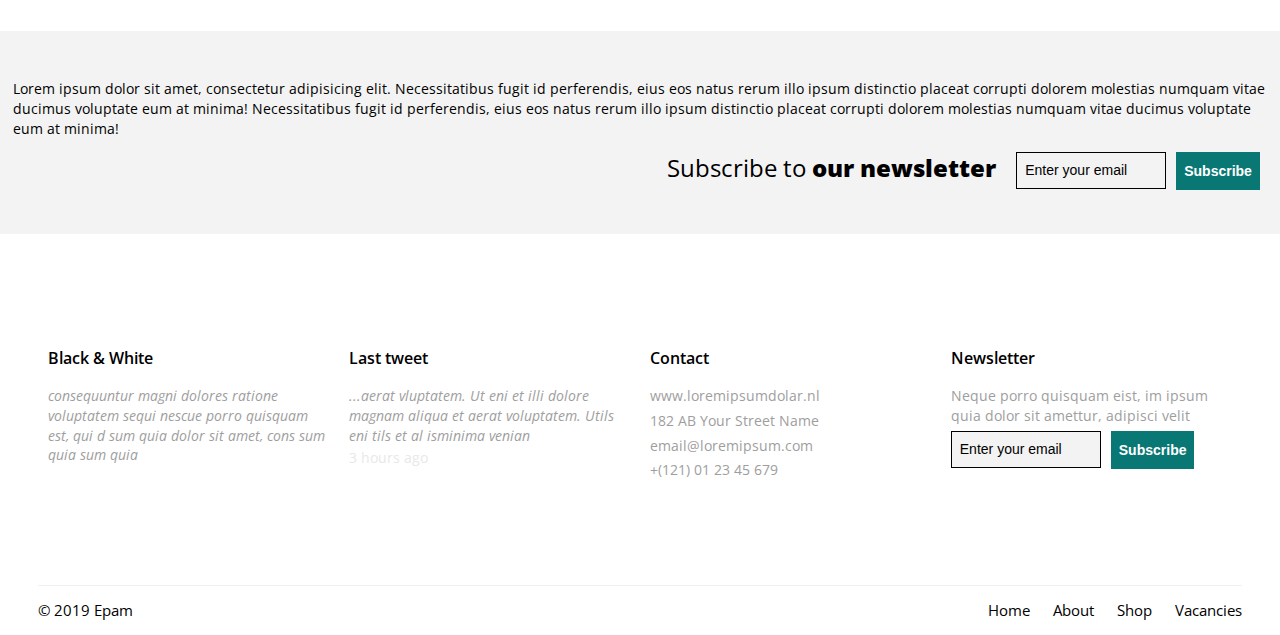
<file: FLX_homework_4/homework/index.html>
<!DOCTYPE html>
<html lang="zxx">
<head>
  <meta charset="UTF-8">
  <meta content="IE=edge" http-equiv="X-UA-Compatible">
  <meta content="width=device-width" name="viewport">
  <link href="https://fonts.googleapis.com/css?family=Open+Sans" rel="stylesheet">
  <link href="css/style.css" rel="stylesheet" type="text/css">
  <title>CSS Layouts HW</title>
</head>
<body>
  <div class="main-wrapper">
    <header>
      <div class="container">
        <div class="header-top clearfix">
          <div class="align-left">
            <a class="logo" href="#" target="_self">Lorem & Ipsum</a>
          </div>
          <div class="align-right">
            <a href="#" target="_self">Login</a> <a href="#" target="_self">Signup</a>
          </div>
        </div>
        <section class="header-section">
          <h1>Lorem <span>&</span> Ipsum</h1>
          <p>An Original Brand Since 1965</p>
        </section>
      </div>
      <div class="navmenu">
        <nav>
          <a href="#" target="_self">Careers</a> <a href="#" target="_self">About</a> <a href="#" target="_self">Show more</a>
        </nav>
      </div>
    </header>
    <main>
      <div class="articles">
        <div class="section-separator">
          <svg height="220" preserveaspectratio="none" style="fill:#000;padding:0;" version="1.1" viewbox="0 0 100 102" width="100%" xmlns="http://www.w3.org/2000/svg">
          <path d="M100 -1 L100 100 L0 0 Z"></path></svg>
        </div>
        <div class="container">
          <div class="black-bg">
            <div class="row clearfix">
              <div class="column col-2"></div>
              <div class="column col-2">
                <p>Lorem ipsum dolor sit amet, consectetur adipisicing elit. Neque porro quisquam eist, im ipsum quia dolor sit amettur, adipisci velit Lorem ipsum dolor sit amet, consectetur adipisicing elit. Neque porro quisquam eist, im ipsum quia dolor sit amettur, adipisci velit</p>
              </div>
            </div>
          </div>
          <div class="white-bg">
            <div class="row clearfix">
              <div class="column col-2">
                <p>Lorem ipsum dolor, consectetuer adipiscing</p>
                <p>Aenean <strong>commodo ligula</strong> eget dolor</p>
              </div>
              <div class="column col-2"></div>
            </div>
          </div>
        </div>
      </div>
      <div class="features-articles">
        <div class="container">
          <h2>Read some of our <b>featured articles</b></h2>
          <div class="row clearfix">
            <div class="column col-2">
              <div class="img-bg-article">
                <div class="article-info">
                  Januari'15 <b>South France</b>
                </div>
                <div class="likes-count">
                  172 <span class="char">♥</span>
                </div>
              </div>
            </div>
            <div class="column col-2">
              <div class="post">
                <p>Lorem ipsum dolor sit amet, consectetuer adipiscing elit. Aenean commodo ligula eget dolor. Aenean massa. Cum sociis natoque penatibus et magnis dis parturient montes, nascetur ridiculus.</p>
                <p>Lorem ipsum dolor sit amet, consectetuer adipiscing elit. Aenean commodo ligula eget dolor. Aenean massa. Cum sociis natoque penatibus et magnis dis parturient montes, nascetur ridiculus.</p>
                <p>Lorem ipsum dolor sit amet, consectetuer adipiscing elit. Aenean commodo ligula eget dolor. Aenean massa. Cum sociis natoque penatibus et magnis dis parturient montes, nascetur ridiculus.</p>
              </div>
            </div>
          </div>
        </div>
      </div>
      <div class="explore-articles">
        <div class="row">
          <div class="column">
            <div class="border">
              <div class="explore-text">
                <p>Lorem ipsum dolor sit amet, consectetur adipisicing elit. consectetur adipisicing elit consectetur adipisicing elit</p>
              </div>
              <div class="button-link">
                <a class="button" href="#">Explore</a>
              </div>
            </div>
          </div>
          <div class="column">
            <div class="border">
              <div class="explore-text">
                <p>Lorem ipsum dolor sit amet, consectetur adipisicing elit. consectetur adipisicing elit consectetur adipisicing elit</p>
              </div>
              <div class="button-link">
                <a class="button" href="#">Explore</a>
              </div>
            </div>
          </div>
          <div class="column">
            <div class="border">
              <div class="explore-text">
                <p>Lorem ipsum dolor sit amet, consectetur adipisicing elit. consectetur adipisicing elit consectetur adipisicing elit</p>
              </div>
              <div class="button-link">
                <a class="button" href="#">Explore</a>
              </div>
            </div>
          </div>
        </div>
      </div>
      <div class="subscribe clearfix">
        <div class="subscribe-text">
          <p>Lorem ipsum dolor sit amet, consectetur adipisicing elit. Necessitatibus fugit id perferendis, eius eos natus rerum illo ipsum distinctio placeat corrupti dolorem molestias numquam vitae ducimus voluptate eum at minima! Necessitatibus fugit id perferendis, eius eos natus rerum illo ipsum distinctio placeat corrupti dolorem molestias numquam vitae ducimus voluptate eum at minima!</p>
        </div>
        <div class="subscribe-form">
          <form action="#" method="post">
            <div class="form-text">
              <span>Subscribe to <strong>our newsletter</strong></span>
            </div>
            <div class="form-field">
              <input class="form-input" placeholder="Enter your email" type="email">
            </div><button class="button" type="submit">Subscribe</button>
          </form>
        </div>
      </div>
      <footer>
        <div class="container">
          <div class="footer-top">
            <div class="row clearfix">
              <div class="column col-4">
                <div class="about-us">
                  <section>
                    <h4 class="widget-title">Black & White</h4>
                    <div class="widget-text">
                      <p>consequuntur magni dolores ratione voluptatem sequi nescue porro quisquam est, qui d sum quia dolor sit amet, cons sum quia sum quia</p>
                    </div>
                  </section>
                </div>
              </div>
              <div class="column col-4">
                <div class="tweeter-feed">
                  <section>
                    <h4 class="widget-title">Last tweet</h4>
                    <div class="widget-text">
                      <p>...aerat vluptatem. Ut eni et illi dolore magnam aliqua et aerat voluptatem. Utils eni tils et al isminima venian</p><span>3 hours ago</span>
                    </div>
                  </section>
                </div>
              </div>
              <div class="column col-4">
                <div class="contact">
                  <section>
                    <h4>Contact</h4>
                    <div class="textwidget">
                      <p>www.loremipsumdolar.nl</p>
                      <p>182 AB Your Street Name</p>
                      <p>email@loremipsum.com</p>
                      <p>+(121) 01 23 45 679</p>
                    </div>
                  </section>
                </div>
              </div>
              <div class="column col-4">
                <div class="subscribewidget">
                  <section>
                    <h4>Newsletter</h4>
                    <div class="subscribe-text">
                      <p>Neque porro quisquam eist, im ipsum quia dolor sit amettur, adipisci velit</p>
                    </div>
                    <form action="#" method="post">
                      <div class="form-field">
                        <input class="form-input" placeholder="Enter your email" type="email">
                      </div><button class="button" type="submit">Subscribe</button>
                    </form>
                  </section>
                </div>
              </div>
            </div>
          </div>
          <div class="footer-bottom clearfix">
            <div class="copy">
              &copy; 2019 Epam
            </div>
            <div class="footer-menu">
              <a href="#" target="_self">Home</a> <a href="#" target="_self">About</a> <a href="#" target="_self">Shop</a> <a href="#" target="_self">Vacancies</a>
            </div>
          </div>
        </div>
      </footer>
    </main>
  </div>
</body>
</html>
</file>
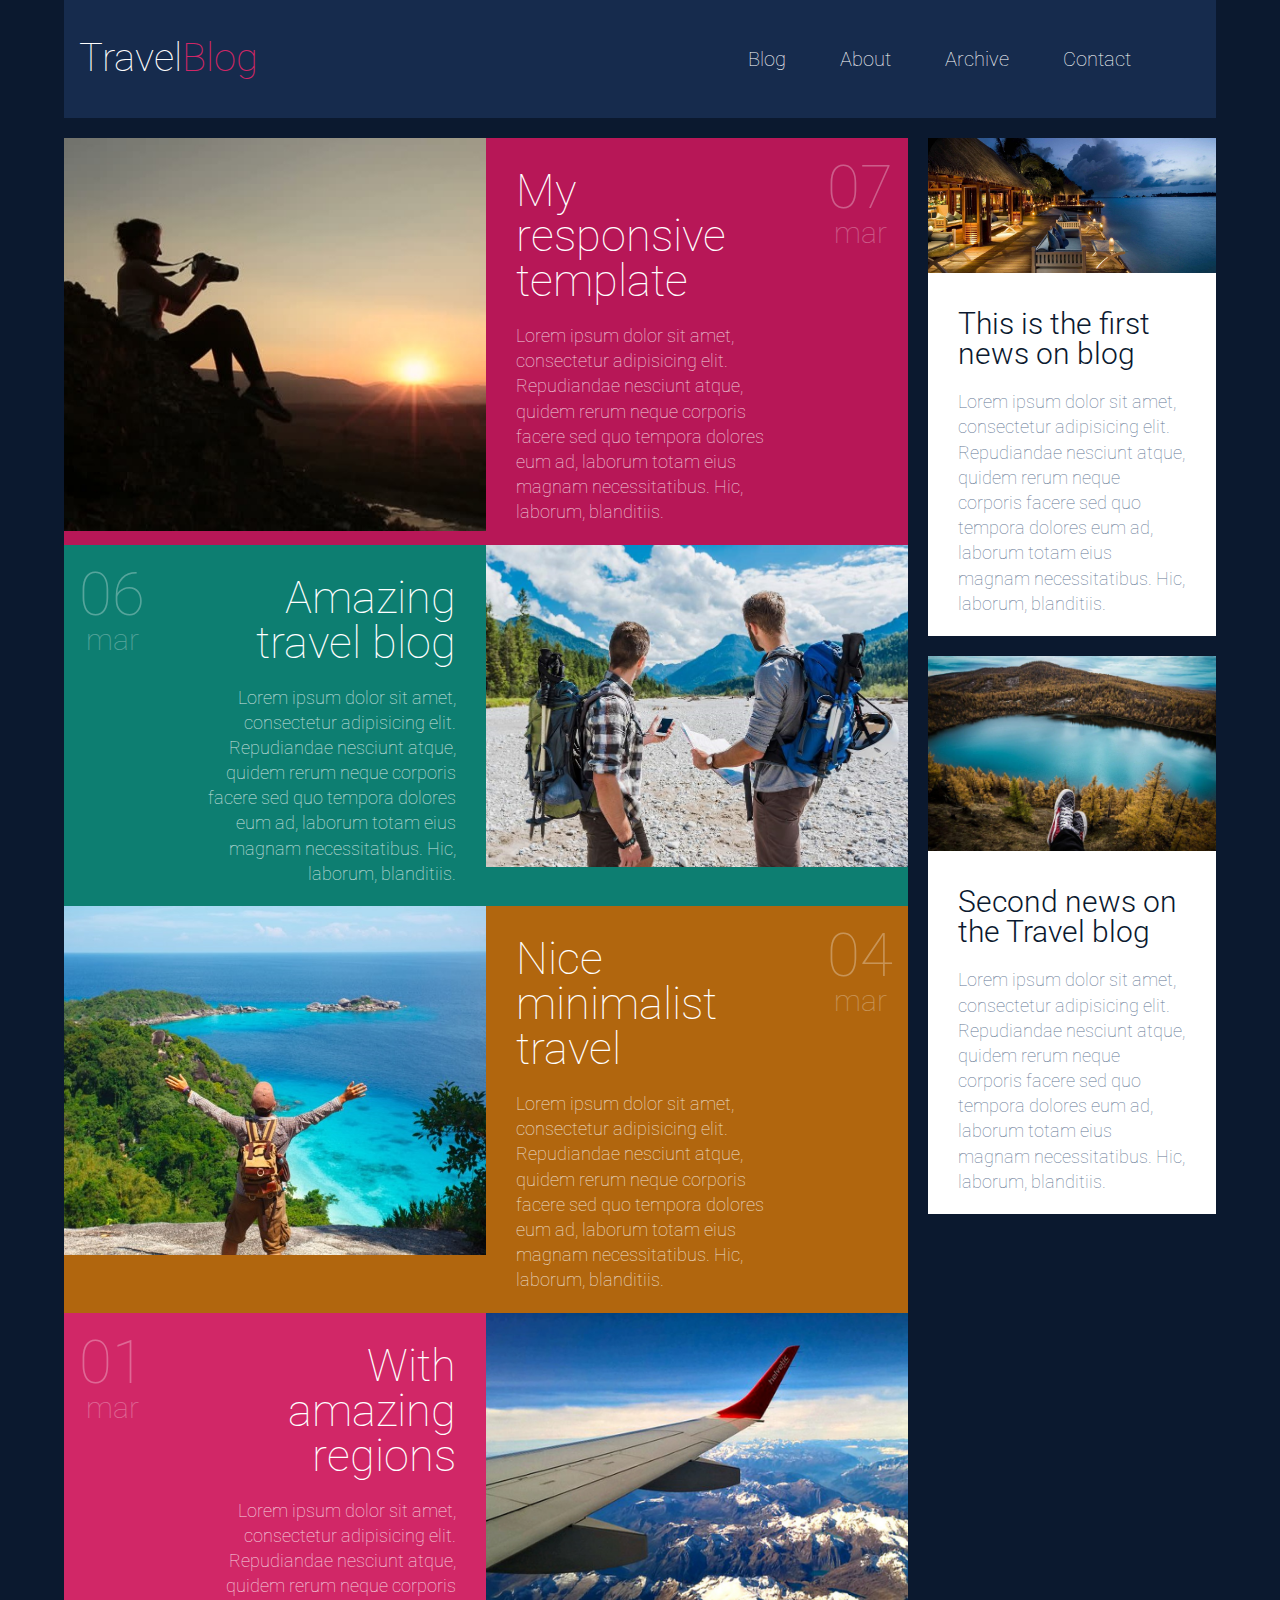
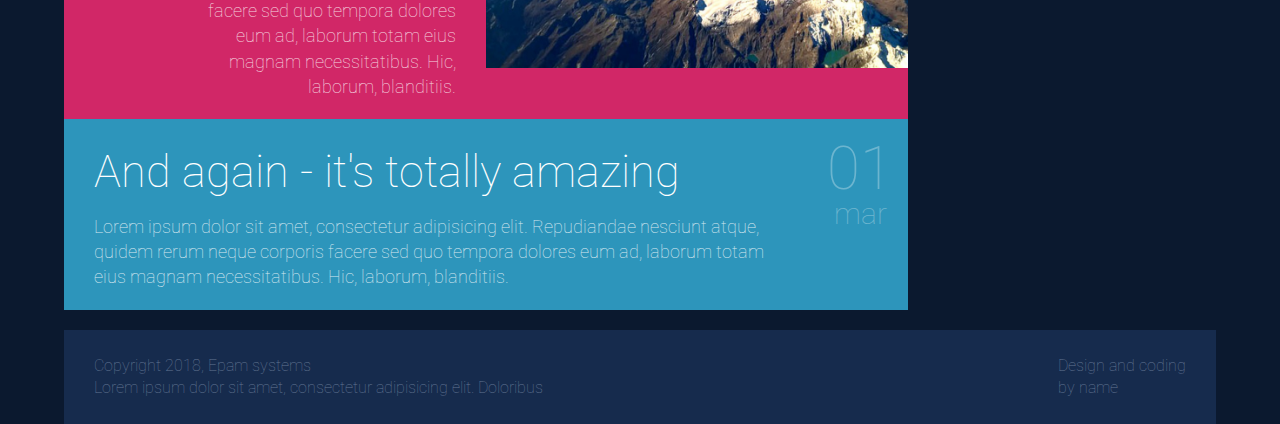
<file: FLX_homework_5/homework/src/index.html>
<!DOCTYPE html>
<html lang="zxx">
<head>
  <meta charset="UTF-8">
  <meta content="width=device-width, initial-scale=1.0" name="viewport">
  <meta content="ie=edge" http-equiv="X-UA-Compatible">
  <link href="styles.css" rel="stylesheet">
  <link href='https://fonts.googleapis.com/css?family=Roboto:400,100,300,700&subset=latin,latin-ext' rel='stylesheet' type='text/css'>
  <title>Responsive</title>
</head>
<body>
  <div class="container">
    <header>
      <div class="mobile-menu">
        ≡
      </div>
      <div class="logo">
        Travel<span>Blog</span>
      </div>
      <nav>
        <a href="#" tabindex="1">Blog</a> <a href="#" tabindex="2">About</a> <a href="#" tabindex="3">Archive</a> <a href="#" tabindex="4">Contact</a>
      </nav>
    </header>
    <div class="content-area">
      <main>
        <div class="blog-posts">
          <article>
            <div class="post post-1">
              <img alt="Post1" src="../assets/post1.jpg">
              <div class="text-block">
                <div class="text">
                  <h3>My responsive template</h3>
                  <p>Lorem ipsum dolor sit amet, consectetur adipisicing elit. Repudiandae nesciunt atque, quidem rerum neque corporis facere sed quo tempora dolores eum ad, laborum totam eius magnam necessitatibus. Hic, laborum, blanditiis.</p>
                </div>
                <div class="date">
                  07<span>mar</span>
                </div>
              </div>
            </div>
          </article>
          <article class="post post-2">
            <img alt="Post2" src="../assets/post2.jpg">
            <div class="text-block">
              <div class="text">
                <h3>Amazing travel blog</h3>
                <p>Lorem ipsum dolor sit amet, consectetur adipisicing elit. Repudiandae nesciunt atque, quidem rerum neque corporis facere sed quo tempora dolores eum ad, laborum totam eius magnam necessitatibus. Hic, laborum, blanditiis.</p>
              </div>
              <div class="date">
                06<span>mar</span>
              </div>
            </div>
          </article>
          <article class="post post-3">
            <img alt="Post3" src="../assets/post3.jpg">
            <div class="text-block">
              <div class="text">
                <h3>Nice minimalist travel</h3>
                <p>Lorem ipsum dolor sit amet, consectetur adipisicing elit. Repudiandae nesciunt atque, quidem rerum neque corporis facere sed quo tempora dolores eum ad, laborum totam eius magnam necessitatibus. Hic, laborum, blanditiis.</p>
              </div>
              <div class="date">
                04<span>mar</span>
              </div>
            </div>
          </article>
          <article class="post post-4">
            <img alt="Post4" src="../assets/post4.jpg">
            <div class="text-block">
              <div class="text">
                <h3>With amazing regions</h3>
                <p>Lorem ipsum dolor sit amet, consectetur adipisicing elit. Repudiandae nesciunt atque, quidem rerum neque corporis facere sed quo tempora dolores eum ad, laborum totam eius magnam necessitatibus. Hic, laborum, blanditiis.</p>
              </div>
              <div class="date">
                01<span>mar</span>
              </div>
            </div>
          </article>
        </div>
        <div class="related-posts">
          <article class="post post-5">
            <!-- <img src="../assets/post5.jpg" alt="Post5" > -->
            <div class="text-block">
              <div class="text">
                <h3>And again - it's totally amazing</h3>
                <p>Lorem ipsum dolor sit amet, consectetur adipisicing elit. Repudiandae nesciunt atque, quidem rerum neque corporis facere sed quo tempora dolores eum ad, laborum totam eius magnam necessitatibus. Hic, laborum, blanditiis.</p>
              </div>
              <div class="date">
                01<span>mar</span>
              </div>
            </div>
          </article>
        </div>
      </main>
      <div class="sidebar">
        <aside>
          <div class="popular-posts">
            <article>
              <img alt="News1" src="../assets/news1.jpg">
              <div class="text-block">
                <h3>This is the first news on blog</h3>
                <p>Lorem ipsum dolor sit amet, consectetur adipisicing elit. Repudiandae nesciunt atque, quidem rerum neque corporis facere sed quo tempora dolores eum ad, laborum totam eius magnam necessitatibus. Hic, laborum, blanditiis.</p>
              </div>
            </article>
            <article>
              <img alt="News2" src="../assets/news2.jpg">
              <div class="text-block">
                <h3>Second news on the Travel blog</h3>
                <p>Lorem ipsum dolor sit amet, consectetur adipisicing elit. Repudiandae nesciunt atque, quidem rerum neque corporis facere sed quo tempora dolores eum ad, laborum totam eius magnam necessitatibus. Hic, laborum, blanditiis.</p>
              </div>
            </article>
          </div>
        </aside>
      </div>
    </div>
    <footer>
      <div class="copy">
        <p>Copyright 2018, Epam systems</p>
        <p>Lorem ipsum dolor sit amet, consectetur adipisicing elit. Doloribus</p>
      </div>
      <div class="created">
        <p>Design and coding <span>by name</span></p>
      </div>
    </footer>
  </div>
</body>
</html>
</file>
<file: FLX_homework_1/homework/style.css>
html, body, div, span, applet, object, iframe, h1, h2, h3, h4, h5, h6, p, blockquote, pre, a, abbr, acronym, address, big, cite, code, del, dfn, em, font, img, ins, kbd, q, s, samp, small, strike, strong, sub, sup, tt, var, b, u, i, center, dl, dt, dd, ol, ul, li, fieldset, form, label, legend, table, caption, tbody, tfoot, thead, tr, th, td {
	background: transparent;
	border: 0;
	margin: 0;
	padding: 0;
	vertical-align: baseline
}
body {
	line-height: 1
}
h1, h2, h3, h4, h5, h6 {
	clear: both;
	font-weight: normal
}
ol, ul {
	list-style: none
}
blockquote {
	quotes: none
}
blockquote:before, blockquote:after {
	content: '';
	content: none
}
del {
	text-decoration: line-through
}
table {
	border-collapse: collapse;
	border-spacing: 0
}
a img {
	border: 0
}
#container {
	float: left;
	margin: 0 -240px 0 0;
	width: 100%
}
#primary, #secondary {
	float: right;
	overflow: hidden;
	width: 220px
}
#secondary {
	clear: right
}
#footer {
	clear: both;
	width: 100%
}
.one-column #content {
	margin: 0 auto;
	width: 640px
}
.single-attachment #content {
	margin: 0 auto;
	width: 900px
}
body, input, textarea, .page-title span, .pingback a.url {
	font-family: Georgia, "Bitstream Charter", serif
}
h3#comments-title, h3#reply-title, #access .menu, #access div.menu ul, #cancel-comment-reply-link, .form-allowed-tags, #site-info, #site-title, #wp-calendar, .comment-meta, .comment-body tr th, .comment-body thead th, .entry-content label, .entry-content tr th, .entry-content thead th, .entry-meta, .entry-title, .entry-utility, #respond label, .navigation, .page-title, .pingback p, .reply, .widget-title, .wp-caption-text {
	font-family: "Helvetica Neue", Arial, Helvetica, "Nimbus Sans L", sans-serif
}
input[type="submit"] {
	font-family: "Helvetica Neue", Arial, Helvetica, "Nimbus Sans L", sans-serif
}
pre {
	font-family: "Courier 10 Pitch", Courier, monospace
}
code {
	font-family: Monaco, Consolas, "Andale Mono", "DejaVu Sans Mono", monospace
}
#access .menu-header, div.menu, #colophon, #branding, #main, #wrapper {
	margin: 0 auto;
	width: 940px
}
#wrapper {
	background: #fff;
	margin-top: 20px;
	padding: 0 20px
}
#footer-widget-area {
	overflow: hidden
}
#footer-widget-area .widget-area {
	float: left;
	margin-right: 20px;
	width: 220px
}
#footer-widget-area #fourth {
	margin-right: 0
}
#site-info {
	float: left;
	font-size: 14px;
	font-weight: bold;
	width: 700px
}
#site-generator {
	float: right;
	width: 220px
}
body {
	background: #f1f1f1
}
body, input, textarea {
	color: #666;
	font-size: 12px;
	line-height: 18px
}
hr {
	background-color: #e7e7e7;
	border: 0;
	clear: both;
	height: 1px;
	margin-bottom: 18px
}
p {
	margin-bottom: 18px
}
ul {
	list-style: square;
	margin: 0 0 18px 1.5em
}
ol {
	list-style: decimal;
	margin: 0 0 18px 1.5em
}
ol ol {
	list-style: upper-alpha
}
ol ol ol {
	list-style: lower-roman
}
ol ol ol ol {
	list-style: lower-alpha
}
ul ul, ol ol, ul ol, ol ul {
	margin-bottom: 0
}
dl {
	margin: 0 0 24px 0
}
dt {
	font-weight: bold
}
dd {
	margin-bottom: 18px
}
strong {
	font-weight: bold
}
cite, em, i {
	font-style: italic
}
big {
	font-size: 131.25%
}
ins {
	background: #ffc;
	text-decoration: none
}
blockquote {
	font-style: italic;
	padding: 0 3em
}
blockquote cite, blockquote em, blockquote i {
	font-style: normal
}
pre {
	background: #f7f7f7;
	color: #222;
	line-height: 18px;
	margin-bottom: 18px;
	overflow: auto;
	padding: 1.5em
}
abbr, acronym {
	cursor: help
}
sup, sub {
	height: 0;
	line-height: 1;
	position: relative;
	vertical-align: baseline
}
sup {
	bottom: 1ex
}
sub {
	top: .5ex
}
small {
	font-size: smaller
}
input {
	margin-bottom: 10px
}
input[type="text"], input[type="password"], input[type="email"], input[type="url"], input[type="number"], textarea {
	background: #f9f9f9;
	border: 1px solid #ccc;
	box-shadow: inset 1px 1px 1px rgba(0, 0, 0, 0.1);
	-moz-box-shadow: inset 1px 1px 1px rgba(0, 0, 0, 0.1);
	-webkit-box-shadow: inset 1px 1px 1px rgba(0, 0, 0, 0.1);
	padding: 2px
}
a:link {
	color: #06c
}
a:visited {
	color: #743399
}
a:active, a:hover {
	color: #ff4b33
}
.screen-reader-text {
	clip: rect(1px, 1px, 1px, 1px);
	overflow: hidden;
	position: absolute !important;
	height: 1px;
	width: 1px
}
#header {
	padding: 30px 0 0 0
}
#site-title {
	float: left;
	font-size: 30px;
	line-height: 36px;
	margin: 0 0 18px 0;
	width: 700px
}
#site-title a {
	color: #000;
	font-weight: bold;
	text-decoration: none
}
#site-description {
	color: #000;
	clear: right;
	float: right;
	font-style: italic;
	margin: 15px 0 18px 0;
	opacity: .65;
	width: 220px
}
#branding img {
	border-top: 4px solid #000;
	border-bottom: 1px solid #000;
	display: block;
	float: left
}
#access {
	background: #000;
	display: block;
	float: left;
	margin: 0 auto;
	width: 940px
}
#access .menu-header, div.menu {
	font-size: 13px;
	margin-left: 12px;
	width: 928px
}
#access .menu-header ul, div.menu ul {
	list-style: none;
	margin: 0
}
#access .menu-header li, div.menu li {
	float: left;
	position: relative
}
#access a {
	color: #aaa;
	display: block;
	line-height: 38px;
	padding: 0 10px;
	text-decoration: none
}
#access ul ul {
	box-shadow: 0 3px 3px rgba(0, 0, 0, 0.2);
	-moz-box-shadow: 0 3px 3px rgba(0, 0, 0, 0.2);
	-webkit-box-shadow: 0 3px 3px rgba(0, 0, 0, 0.2);
	display: none;
	position: absolute;
	top: 38px;
	left: 0;
	float: left;
	width: 180px;
	z-index: 99999
}
#access ul ul li {
	min-width: 180px
}
#access ul ul ul {
	left: 100%;
	top: 0
}
#access ul ul a {
	background: #333;
	line-height: 1em;
	padding: 10px;
	width: 160px;
	height: auto
}
#access li:hover>a, #access ul ul:hover>a {
	background: #333;
	color: #fff
}
#access ul li:hover>ul {
	display: block
}
#access ul li.current_page_item>a, #access ul li.current_page_ancestor>a, #access ul li.current-menu-ancestor>a, #access ul li.current-menu-item>a, #access ul li.current-menu-parent>a {
	color: #fff
}
* html #access ul li.current_page_item a, * html #access ul li.current_page_ancestor a, * html #access ul li.current-menu-ancestor a, * html #access ul li.current-menu-item a, * html #access ul li.current-menu-parent a, * html #access ul li a:hover {
	color: #fff
}
#main {
	clear: both;
	overflow: hidden;
	padding: 40px 0 0 0
}
#content {
	margin-bottom: 36px
}
#content, #content input, #content textarea {
	color: #333;
	font-size: 16px;
	line-height: 24px
}
#content p, #content ul, #content ol, #content dd, #content pre, #content hr {
	margin-bottom: 24px
}
#content ul ul, #content ol ol, #content ul ol, #content ol ul {
	margin-bottom: 0
}
#content pre, #content kbd, #content tt, #content var {
	font-size: 15px;
	line-height: 21px
}
#content code {
	font-size: 13px
}
#content dt, #content th {
	color: #000
}
#content h1, #content h2, #content h3, #content h4, #content h5, #content h6 {
	color: #000;
	line-height: 1.5em;
	margin: 0 0 20px 0
}
#content table {
	border: 1px solid #e7e7e7;
	margin: 0 -1px 24px 0;
	text-align: left;
	width: 100%
}
#content tr th, #content thead th {
	color: #777;
	font-size: 12px;
	font-weight: bold;
	line-height: 18px;
	padding: 9px 24px;
	border-right: 1px solid #e7e7e7
}
#content tr td {
	border-top: 1px solid #e7e7e7;
	padding: 6px 24px;
	border-right: 1px solid #e7e7e7
}
#content tr.odd td {
	background: #f2f7fc
}
.hentry {
	margin: 0 0 48px 0
}
.home .sticky {
	background: #f2f7fc;
	border-top: 4px solid #000;
	margin-left: -20px;
	margin-right: -20px;
	padding: 18px 20px
}
.single .hentry {
	margin: 0 0 36px 0
}
.page-title {
	color: #000;
	font-size: 14px;
	font-weight: bold;
	margin: 0 0 36px 0
}
.page-title span {
	color: #333;
	font-size: 16px;
	font-style: italic;
	font-weight: normal
}
.page-title a:link, .page-title a:visited {
	color: #777;
	text-decoration: none
}
.page-title a:active, .page-title a:hover {
	color: #ff4b33
}
#content .entry-title {
	color: #000;
	font-size: 21px;
	font-weight: bold;
	line-height: 1.3em;
	margin-bottom: 0
}
.entry-title a:link, .entry-title a:visited {
	color: #000;
	text-decoration: none
}
.entry-title a:active, .entry-title a:hover {
	color: #ff4b33
}
.entry-meta {
	color: #777;
	font-size: 12px
}
.entry-meta abbr, .entry-utility abbr {
	border: 0
}
.entry-meta abbr:hover, .entry-utility abbr:hover {
	border-bottom: 1px dotted #666
}
.single-author .by-author {
	position: absolute !important;
	clip: rect(1px 1px 1px 1px);
	clip: rect(1px, 1px, 1px, 1px)
}
.entry-content, .entry-summary {
	clear: both;
	padding: 12px 0 0 0
}
.entry-content .more-link {
	white-space: nowrap
}
#content .entry-summary p:last-child {
	margin-bottom: 12px
}
.entry-content fieldset {
	border: 1px solid #e7e7e7;
	margin: 0 0 24px 0;
	padding: 24px
}
.entry-content fieldset legend {
	background: #fff;
	color: #000;
	font-weight: bold;
	padding: 0 24px
}
.entry-content input {
	margin: 0 0 24px 0
}
.entry-content input.file, .entry-content input.button {
	margin-right: 24px
}
.entry-content label {
	color: #777;
	font-size: 12px
}
.entry-content select {
	margin: 0 0 24px 0
}
.entry-content sup, .entry-content sub {
	font-size: 10px
}
.entry-content blockquote.left {
	float: left;
	margin-left: 0;
	margin-right: 24px;
	text-align: right;
	width: 33%
}
.entry-content blockquote.right {
	float: right;
	margin-left: 24px;
	margin-right: 0;
	text-align: left;
	width: 33%
}
.page-link {
	clear: both;
	color: #000;
	font-weight: bold;
	line-height: 48px;
	word-spacing: .5em
}
.page-link a:link, .page-link a:visited {
	background: #f1f1f1;
	color: #333;
	font-weight: normal;
	padding: .5em .75em;
	text-decoration: none
}
.home .sticky .page-link a {
	background: #d9e8f7
}
.page-link a:active, .page-link a:hover {
	color: #ff4b33
}
body.page .edit-link {
	clear: both;
	display: block
}
#entry-author-info {
	background: #f2f7fc;
	border-top: 4px solid #000;
	clear: both;
	font-size: 14px;
	line-height: 20px;
	margin: 24px 0;
	overflow: hidden;
	padding: 18px 20px
}
#entry-author-info #author-avatar {
	background: #fff;
	border: 1px solid #e7e7e7;
	float: left;
	height: 60px;
	margin: 0 -104px 0 0;
	padding: 11px
}
#entry-author-info #author-description {
	float: left;
	margin: 0 0 0 104px
}
#entry-author-info h2 {
	color: #000;
	font-size: 100%;
	font-weight: bold;
	margin-bottom: 0
}
.entry-utility {
	clear: both;
	color: #777;
	font-size: 12px;
	line-height: 18px
}
.entry-meta a, .entry-utility a {
	color: #777
}
.entry-meta a:hover, .entry-utility a:hover {
	color: #ff4b33
}
#content .video-player {
	padding: 0
}
.format-standard .wp-video, .format-standard .wp-audio-shortcode, .format-audio .wp-audio-shortcode, .format-standard .video-player {
	margin-bottom: 24px
}
.home #content .format-aside p, .home #content .category-asides p {
	font-size: 14px;
	line-height: 20px;
	margin-bottom: 10px;
	margin-top: 0
}
.format-gallery .size-thumbnail img, .category-gallery .size-thumbnail img {
	border: 10px solid #f1f1f1;
	margin-bottom: 0
}
.format-gallery .gallery-thumb, .category-gallery .gallery-thumb {
	float: left;
	margin-right: 20px;
	margin-top: -4px
}
.home #content .format-gallery .entry-utility, .home #content .category-gallery .entry-utility {
	padding-top: 4px
}
.attachment .entry-content .entry-caption {
	font-size: 140%;
	margin-top: 24px
}
.attachment .entry-content .nav-previous a:before {
	content: '\2190\00a0'
}
.attachment .entry-content .nav-next a:after {
	content: '\00a0\2192'
}
#content img.size-auto, #content img.size-full, #content img.size-large, #content img.size-medium, #content .entry-attachment img, #content .widget-container img {
	max-width: 100%;
	height: auto
}
#ie8 #content img.size-auto, #ie8 #content img.size-full, #ie8 #content img.size-large, #ie8 #content img.size-medium, #ie8 #content .entry-attachment img {
	width: auto
}
.alignleft, img.alignleft {
	display: inline;
	float: left;
	margin-right: 24px;
	margin-top: 4px
}
.alignright, img.alignright {
	display: inline;
	float: right;
	margin-left: 24px;
	margin-top: 4px
}
.aligncenter, img.aligncenter {
	clear: both;
	display: block;
	margin-left: auto;
	margin-right: auto
}
img.alignleft, img.alignright, img.aligncenter {
	margin-bottom: 12px
}
.wp-caption {
	background: #f1f1f1;
	line-height: 18px;
	margin-bottom: 20px;
	max-width: 100%;
	padding: 4px;
	text-align: center
}
.wp-caption img {
	margin: 5px 5px 0;
	max-width: 622px
}
.wp-caption p.wp-caption-text {
	color: #777;
	font-size: 12px;
	margin: 5px
}
.wp-smiley {
	margin: 0
}
.gallery {
	margin: 0 auto 18px
}
.gallery .gallery-item {
	float: left;
	margin-top: 0;
	text-align: center
}
.gallery-columns-1 .gallery-item {
	width: 100%
}
.gallery-columns-2 .gallery-item {
	width: 50%
}
.gallery-columns-3 .gallery-item {
	width: 33%
}
.gallery-columns-4 .gallery-item {
	width: 25%
}
.gallery-columns-5 .gallery-item {
	width: 20%
}
.gallery-columns-6 .gallery-item {
	width: 16%
}
.gallery-columns-7 .gallery-item {
	width: 14%
}
.gallery-columns-8 .gallery-item {
	width: 12%
}
.gallery-columns-9 .gallery-item {
	width: 11%
}
.gallery-columns-1 img {
	max-width: 620px
}
.gallery-columns-2 img {
	max-width: 288px
}
.gallery-columns-3 img {
	max-width: 177px
}
.gallery-columns-4 img {
	max-width: 122px
}
.gallery-columns-5 img {
	max-width: 88px
}
.gallery-columns-6 img {
	max-width: 66px
}
.gallery-columns-7 img {
	max-width: 50px
}
.gallery-columns-8 img {
	max-width: 39px
}
.gallery-columns-9 img {
	max-width: 29px
}
.gallery-item img {
	height: auto
}
.gallery-columns-2 .attachment-medium {
	max-width: 92%;
	height: auto
}
.gallery-columns-4 .attachment-thumbnail {
	max-width: 84%;
	height: auto
}
.gallery .gallery-caption {
	color: #777;
	font-size: 12px;
	margin: 0 0 12px
}
.gallery dl {
	margin: 0
}
.gallery img {
	border: 10px solid #f1f1f1
}
.gallery br+br {
	display: none
}
#content .entry-attachment img {
	display: block;
	margin: 0 auto
}
.navigation {
	color: #777;
	font-size: 12px;
	line-height: 18px;
	overflow: hidden
}
.navigation a:link, .navigation a:visited {
	color: #777;
	text-decoration: none
}
.navigation a:active, .navigation a:hover {
	color: #ff4b33
}
.nav-previous {
	float: left;
	width: 50%
}
.nav-next {
	float: right;
	text-align: right;
	width: 50%
}
#nav-above {
	margin: 0 0 18px 0
}
#nav-above {
	display: none
}
.paged #nav-above, .single #nav-above {
	display: block
}
#nav-below {
	margin: -18px 0 0 0
}
#comments {
	clear: both
}
#comments .navigation {
	padding: 0 0 18px 0
}
h3#comments-title, h3#reply-title {
	color: #000;
	font-size: 20px;
	font-weight: bold;
	margin-bottom: 0
}
h3#comments-title {
	padding: 24px 0
}
.commentlist {
	list-style: none;
	margin: 0
}
.commentlist li.comment {
	border-bottom: 1px solid #e7e7e7;
	line-height: 24px;
	margin: 0 0 24px 0;
	padding: 0 0 0 56px;
	position: relative
}
.commentlist li:last-child {
	border-bottom: 0;
	margin-bottom: 0
}
#comments .comment-body ul, #comments .comment-body ol {
	margin-bottom: 18px
}
#comments .comment-body p:last-child {
	margin-bottom: 6px
}
#comments .comment-body blockquote p:last-child {
	margin-bottom: 24px
}
.commentlist ol {
	list-style: decimal
}
.commentlist .avatar {
	position: absolute;
	top: 4px;
	left: 0
}
.comment-author cite {
	color: #000;
	font-style: normal;
	font-weight: bold
}
.comment-author .says {
	font-style: italic
}
.comment-meta {
	font-size: 12px;
	margin: 0 0 18px 0
}
.comment-meta a:link, .comment-meta a:visited {
	color: #777;
	text-decoration: none
}
.comment-meta a:active, .comment-meta a:hover {
	color: #ff4b33
}
.commentlist .bypostauthor>div {
	background: #f2f7fc;
	border-top: 4px solid #000;
	margin-bottom: 10px;
	padding: 10px 0 0 20px
}
.reply {
	font-size: 12px;
	padding: 0 0 24px 0
}
.reply a, a.comment-edit-link {
	color: #777
}
.reply a:hover, a.comment-edit-link:hover {
	color: #ff4b33
}
.commentlist .children {
	list-style: none;
	margin: 0
}
.commentlist .children li {
	border: 0;
	margin: 0
}
.nopassword, .nocomments {
	display: none
}
#comments .pingback {
	border-bottom: 1px solid #e7e7e7;
	margin-bottom: 18px;
	padding-bottom: 18px
}
.commentlist li.comment+li.pingback {
	margin-top: -6px
}
#comments .pingback p {
	color: #777;
	display: block;
	font-size: 12px;
	line-height: 18px;
	margin: 0
}
#comments .pingback .url {
	font-size: 13px;
	font-style: italic
}
input[type="submit"] {
	color: #333
}
form {
	text-align: right
}
input {
	width: 200px
}
#respond {
	border-top: 1px solid #e7e7e7;
	margin: 24px 0;
	overflow: hidden;
	position: relative
}
#respond p {
	margin: 0
}
#respond .comment-notes {
	margin-bottom: 1em
}
.form-allowed-tags {
	line-height: 1em
}
.children #respond {
	margin: 0 48px 0 0
}
h3#reply-title {
	margin: 18px 0
}
#comments-list #respond {
	margin: 0 0 18px 0
}
#comments-list ul #respond {
	margin: 0
}
#cancel-comment-reply-link {
	font-size: 12px;
	font-weight: normal;
	line-height: 18px
}
#respond .required {
	color: #ff4b33;
	font-weight: bold
}
#respond label {
	color: #777;
	font-size: 12px
}
#respond input {
	margin: 0 0 9px;
	width: 98%
}
#respond textarea {
	width: 98%
}
#respond .form-allowed-tags {
	color: #777;
	font-size: 12px;
	line-height: 18px
}
#respond .form-allowed-tags code {
	font-size: 11px
}
#respond .form-submit {
	margin: 12px 0
}
#respond .form-submit input {
	font-size: 14px;
	width: auto
}
.widget-area ul {
	list-style: none;
	margin-left: 0
}
.widget-area ul ul {
	list-style: square;
	margin-left: 1.3em
}
.widget-area select {
	max-width: 100%
}
.widget_search #s {
	width: 60%
}
.widget_search label {
	display: none
}
.widget-container {
	word-wrap: break-word;
	-webkit-hyphens: auto;
	-moz-hyphens: auto;
	hyphens: auto;
	margin: 0 0 18px 0
}
.widget-container .wp-caption img {
	margin: auto
}
.widget-container.widget_image .wp-caption {
	width: auto
}
.widget-container.widget_image .wp-caption img {
	margin-left: -8px
}
.widget-title {
	color: #222;
	font-size: 14px;
	font-weight: bold
}
.widget-area a:link, .widget-area a:visited {
	text-decoration: none
}
.widget-area a:active, .widget-area a:hover {
	text-decoration: underline
}
.widget-area .entry-meta {
	font-size: 11px
}
#wp_tag_cloud div {
	line-height: 1.6em
}
#wp-calendar {
	width: 100%
}
#wp-calendar caption {
	color: #222;
	font-size: 14px;
	font-weight: bold;
	padding-bottom: 4px;
	text-align: left
}
#wp-calendar thead {
	font-size: 11px
}
#wp-calendar tbody {
	color: #aaa
}
#wp-calendar tbody td {
	background: #f5f5f5;
	border: 1px solid #fff;
	padding: 3px 0 2px;
	text-align: center
}
#wp-calendar tbody .pad {
	background: 0
}
#wp-calendar tfoot #next {
	text-align: right
}
.widget_rss a.rsswidget {
	color: #000
}
.widget_rss a.rsswidget:hover {
	color: #ff4b33
}
.widget_rss .widget-title img {
	width: 11px;
	height: 11px
}
#main .widget-area ul {
	margin-left: 0;
	padding: 0 20px 0 0
}
#main .widget-area ul ul {
	border: 0;
	margin-left: 1.3em;
	padding: 0
}
#main .widget-container.music-player ul {
	margin: 0
}
#footer {
	margin-bottom: 20px
}
#colophon {
	border-top: 4px solid #000;
	margin-top: -4px;
	overflow: hidden;
	padding: 18px 0
}
#site-info {
	font-weight: bold
}
#site-info a {
	color: #000;
	text-decoration: none
}
#site-generator {
	font-style: italic;
	position: relative
}
#site-generator a {
	background: url(images/wordpress.png) center left no-repeat;
	color: #666;
	display: inline-block;
	line-height: 16px;
	padding-left: 20px;
	text-decoration: none
}
#site-generator a:hover {
	text-decoration: underline
}
img#wpstats {
	display: block;
	margin: 0 auto 10px
}
pre {
	-webkit-text-size-adjust: 140%
}
code {
	-webkit-text-size-adjust: 160%
}
#access, .entry-meta, .entry-utility, .navigation, .widget-area {
	-webkit-text-size-adjust: 120%
}
#site-description {
	-webkit-text-size-adjust: none
}
@media print {
	body {
		background: none !important
	}
	#wrapper {
		clear: both !important;
		display: block !important;
		float: none !important;
		position: relative !important
	}
	#header {
		border-bottom: 2pt solid #000;
		padding-bottom: 18pt
	}
	#colophon {
		border-top: 2pt solid #000
	}
	#site-title, #site-description {
		float: none;
		line-height: 1.4em;
		margin: 0;
		padding: 0
	}
	#site-title {
		font-size: 13pt
	}
	.entry-content {
		font-size: 14pt;
		line-height: 1.6em
	}
	.entry-title {
		font-size: 21pt
	}
	#access, #branding img, #respond, .comment-edit-link, .edit-link, .navigation, .page-link, .widget-area {
		display: none !important
	}
	#container, #header, #footer {
		margin: 0;
		width: 100%
	}
	#content, .one-column #content {
		margin: 24pt 0 0;
		width: 100%
	}
	.wp-caption p {
		font-size: 11pt
	}
	#site-info, #site-generator {
		float: none;
		width: auto
	}
	#colophon {
		width: auto
	}
	img#wpstats {
		display: none
	}
	#site-generator a {
		margin: 0;
		padding: 0
	}
	#entry-author-info {
		border: 1px solid #e7e7e7
	}
	#main {
		display: inline
	}
	.home .sticky {
		border: 0
	}
}
img {
	width: 140px;
	vertical-align: middle;
	display: block;
	margin: 0 auto;
	margin-left: calc(50% - 50px);
	margin-bottom: 20px
}
nav>a {
	padding: 10px;
	color: #0279c1
}
nav>a b:hover {
	color: #00527a
}
nav>a:visited {
	color: #0279c1
}
article {
	padding-left: 10px
}
footer {
	margin-top: 20px;
	padding: 40px 20px;
	text-align: center;
	background: #3333
}
</file>
<file: FLX_homework_11/homework/assets/material-icons/material-icons.css>
@font-face {
  font-family: 'Material Icons';
  font-style: normal;
  font-weight: 400;
  src: url(MaterialIcons-Regular.eot); /* For IE6-8 */
  src: local('Material Icons'),
       local('MaterialIcons-Regular'),
       url(MaterialIcons-Regular.woff2) format('woff2'),
       url(MaterialIcons-Regular.woff) format('woff'),
       url(MaterialIcons-Regular.ttf) format('truetype');
}

.material-icons {
  font-family: 'Material Icons';
  font-weight: normal;
  font-style: normal;
  font-size: 24px;  /* Preferred icon size */
  display: inline-block;
  line-height: 1;
  text-transform: none;
  letter-spacing: normal;
  word-wrap: normal;
  white-space: nowrap;
  direction: ltr;

  /* Support for all WebKit browsers. */
  -webkit-font-smoothing: antialiased;
  /* Support for Safari and Chrome. */
  text-rendering: optimizeLegibility;

  /* Support for Firefox. */
  -moz-osx-font-smoothing: grayscale;

  /* Support for IE. */
  font-feature-settings: 'liga';
}
</file>
<file: FLX_homework_11/homework/assets/styles.css>
* {
  margin: 0;
  padding: 0;
}
body {
  font-family: "Tahoma", sans-serif;
  background-color: #fff;
  color: #000;
}
#root {
  width: 755px;
  border: 1px solid #000;
  margin: 40px auto;
  padding: 10px;
}
h1 {
  text-align: center;
  font-size: 32px;
  font-weight: normal;
  padding: 20px 0;
}
.material-icons {
  font-size: 36px;
}
.adder {
  position: relative;
  width: 690px;
  margin: 0px auto;
  display: block;
  padding-bottom: 30px;
}
.adder ::-webkit-input-placeholder {
  color: #cecece;
}
.adder .input {
  outline: none;
  border: 1px solid #000;
  background-color: #ffffff;
  color: #000;
  height: 30px;
  width: 620px;
  padding-left: 10px;
  font-size: 16px;
}
.adder i {
  position: absolute;
  right: 0;
  top: 0;
  cursor: pointer;
  color: #000;
}
hr {
  height: 2px;
  color: #000;
  background: #000;
  border: 0;
  margin: 0px 33px 25px 15px;
}
ul {
  padding: 0px;
}
ul .draggable {
  will-change: transform;
  height: 40px;
  list-style-type: none;
  margin: 10px;
  color: #000000;
  width: 650px;
  line-height: 2.4;
  padding-left: 40px;
  transition: all 200ms;
  user-select: none;
  margin: 10px auto;
  position: relative;
}
ul .draggable:hover:after {
  opacity: 1;
  transform: translate(0);
}
.over {
  transform: scale(1.1, 1.1);
}
.checkbox {
  cursor: pointer;
  position: absolute;
  left: 0;
  top: 0;
  padding-top: 3px;
}
.close {
  cursor: pointer;
  position: absolute;
  right: 0;
  top: 0;
  padding-top: 3px;
}
.close:hover {
  background-color: #f44336;
  color: white;
}
p {
  text-align: center;
  padding-bottom: 10px;
}
.logo {
  text-align: center;
  padding: 40px 0 5px;
}
.logo img {
  width: 80px;
  height: auto;
}
</file>
<file: FLX_homework_2/homework/css/general.css>
/* 

please don't edit this styles

*/

h2.tm-section-title {
    color: lightskyblue;
}

a:focus {
    color: #666;
    outline: 0
}

ul {
    padding: 0;
    margin: 0
}

body {
    background-color: #f5f5f5;
    color: #000;
    font-family: 'Open Sans', Helvetica, Arial, sans-serif;
    font-size: 16px;
    font-weight: 300;
    padding-top: 30px;
    overflow-x: hidden
}

section:before {
    position: absolute;
    z-index: 1
}

.box,
.tm-content-box,
.tm-main-nav {
    background-color: #fff
}

.tm-sidebar {
    z-index: 10;
    position: fixed;
    left: 0;
    right: 0;
    top: 0;
    width: 100%;
}

.tm-sidebar ul{
    margin: 0px;
    display: flex;
}

.tm-main-nav {
    font-size: 1.5em;
    text-align: center
}

.tm-nav-item {
    list-style: none;
    width: 100%;
}

.tm-nav-item-link {
    border: 1px solid transparent;
    color: #666;
    display: block;
    padding: 10px;
    width: 100%;
    -webkit-transition: all .3s ease;
    transition: all .3s ease
}

.carousel-indicators li,
.tm-banner-inner {
    border: 1px solid lightgrey
}


.tm-nav-item-link.active,
.tm-nav-item-link:hover {
    color: #666;
    text-decoration: none;
}

.tm-nav-item-link:focus {
    text-decoration: none
}

.tm-banner-text,
.tm-banner-title,
.tm-section-title {
    color: #666;
    font-weight: 300;
    margin: 0
}

.tm-section-title {
    margin-bottom: 20px
}

.tm-section-title-box {
    margin-bottom: 0
}

.tm-banner-title {
    font-size: 3.3em;
    letter-spacing: 2px;
    text-transform: uppercase
}

.tm-main-content {
    padding-top: 70px;
}

.tm-content-box {
    overflow: hidden;
    margin-bottom: 30px
}

.padding-medium {
    padding: 40px
}

.tm-banner {
    padding: 30px
}

.tm-banner-inner {
    padding: 30px 0;
    height: 100%;
    text-align: center;
    display: flex;
    -webkit-box-orient: vertical;
    -webkit-box-direction: normal;
    -webkit-flex-direction: column;
    -ms-flex-direction: column;
    flex-direction: column;
    -webkit-box-align: center;
    -webkit-align-items: center;
    -ms-flex-align: center;
    align-items: center;
    -webkit-box-pack: center;
    -webkit-justify-content: center;
    -ms-flex-pack: center;
    justify-content: center
}

.tm-banner-inner img{
    width: 120px;
}

.tm-banner-text {
    font-size: 1.4em
}

.boxes,
.tm-box-bg-title {
    display: -webkit-box;
    display: -webkit-flex;
    display: -ms-flexbox
}

/*.flex-item {*/
    /*-webkit-box-flex: 0 1 auto;*/
    /*-webkit-flex: 0 1 auto;*/
    /*-ms-flex: 0 1 auto;*/
    /*flex: 0 1 auto*/
/*}*/

.section-description {
    line-height: 1.8;
    margin-bottom: 25px
}

.section-description:last-child {
    margin-bottom: 0
}

.tm-team-description-container {
    max-width: 500px
}

.tm-team-info {
    display: flex
}

.box {
    list-style: none;
    width: 33.3333%;
    height: auto;
}

.box-bg {
    position: relative
}

.box-img {
    width: 100%;
}

.tm-box-bg-title {
    position: absolute;
    top: 0;
    right: 0;
    bottom: 0;
    left: 0;
    display: flex;
    -webkit-box-align: center;
    -webkit-align-items: center;
    -ms-flex-align: center;
    align-items: center;
    -webkit-box-pack: center;
    -webkit-justify-content: center;
    -ms-flex-pack: center;
    justify-content: center
}

.boxes {
    display: flex;
    -webkit-flex-wrap: wrap;
    -ms-flex-wrap: wrap;
    flex-wrap: wrap
}

.gallery-container a {
    cursor: -webkit-zoom-in;
    cursor: zoom-in
}

.carousel {
    position: relative;
    height: auto;
    padding: 50px 50px 80px;
    text-align: center
}

.carousel-indicators {
    bottom: 30px
}

.carousel-content {
    color: #000;
    display: -webkit-box;
    display: -webkit-flex;
    display: -ms-flexbox;
    display: flex;
    -webkit-box-align: center;
    -webkit-align-items: center;
    -ms-flex-align: center;
    align-items: center
}

.carousel-indicators .active {
    background-color: lightgrey
}

.contact-form {
    overflow: hidden
}

.form-control {
    border-radius: 0;
    font-size: 1em
}

.form-control:focus {
    border-color: lightgrey;
    box-shadow: inset 0 1px 1px rgba(0, 0, 0, .075), 0 0 8px rgba(153, 153, 153, .45)
}

.form-group {
    margin-bottom: 20px
}

.form-group-2-col-left {
    padding-left: 0;
    padding-right: 5px
}

.form-group-2-col-right {
    padding-right: 0;
    padding-left: 5px
}

.mandatory-field:after {
    position: absolute;
    top: 0;
    right: 7px
}

.carousel-inner>.carousel-item>a>img, .carousel-inner>.carousel-item>img, .img-contact-us {
    width: 100%;
}

.tm-footer {
    color: #666;
    padding-bottom: 15px
}
</file>
<file: FLX_homework_2/homework/css/style.css>
@media screen {
	.box-bg:hover {
		background-color: #87CEFA;
	}
	.box-bg .tm-section-title:hover {
		color: #FFFFFF;
		font-weight: 500;
	}
	p:first-letter {
		color: #87CEFA;
		font-size: 30px;
	}
	.container section, #home, .tm-sidebar {
		box-shadow: 0px 0px 10px 2px #a7a7a7;
	}
	.tm-banner {
		background-color: #F5F5F5;
	}
	.tm-banner-inner {
		background-color: #FFFFFF;
	}
	section::before {
		content: "";
		width: 0;
		height: 0;
		border-top: 36px solid #87CEFA;
		border-right: 255px solid transparent;
	}
	.carousel-content .tm-section-title {
		color: #DCDCDC;
		letter-spacing: 5px;
	}
	h2+p {
		font-style: italic;
	}
	.tm-section-description {
		text-indent: 25px;
		line-height: 30px;
	}
	.padding-medium a {
		color: #000000;
	}
	.padding-medium a:visited {
		text-decoration-line: underline;
	}
	.padding-medium a:hover {
		text-decoration-line: underline;
		text-decoration-style: double;
		color: #87CEFA;
	}
	.text::after {
		content: "New";
		position: absolute;
		font-size: 10px;
		color: #FF0000;
	}
	.box-work p {
		text-indent: 0;
		line-height: 25px;
	}
	.box-work p:first-letter {
		color: #808080;
	}
	.box-work {
		padding: 8px;
	}
	.box-work:nth-child(even) {
		background-color: #f2f2f2;
	}
	.submit-btn {
		float: right;
		color: #87CEFA;
		background-color: transparent;
		background-image: none;
		border-color: #87CEFA;
		border-radius: 0;
		padding: 14px 59px;
		font-size: 1.4rem;
		font-weight: 300;
	}
	.submit-btn:hover {
		background-color: #87CEFA;
		color: #ffffff;
		border-color: #61c2ff;
		border-radius: 0;
	}
	.mandatory-field::after {
		content: "*";
		color: red;
		font-weight: bold;
	}
	.tm-nav-item:hover {
		background-color: #f6f6f6;
	}
}
@media print {
	body {
		background-color: #ffffff;
	}
	.tm-sidebar, #about, .heading, .blocks, #ideas, .img-contact-us, #contact {
		display: none;
	}
	p::first-letter {
		color: #5facc4;
		font-size: 30px;
	}
	.tm-banner-inner {
		width: 500px;
		margin: 0 auto;
		padding: 40px 0px;
		border: 2px solid #e7e7e7;
	}
	.flex-2-col {
		margin: 0 auto;
		width: 550px;
	}
	.padding-medium {
		width: 360px;
		padding-top: 0px;
		margin-left: 10px;
	}
	.flex-item img {
		width: 190px;
	}
	.padding-medium h2 {
		color: #3836ff;
		font-weight: 400;
	}
	.padding-medium p {
		text-indent: 20px;
		line-height: 30px;
	}
	.tm-section-title {
		margin-bottom: 25px;
	}
	.padding-medium p:first-of-type {
		font-style: italic;
	}
	.tm-content-box {
		margin-bottom: 0px;
	}
	.tm-footer {
		margin-top: -10px;
	}
}
@media screen, print {
	.flex-2-col {
		display: flex;
		flex-direction: row;
		justify-content: space-around;
		align-items: center;
	}
}
</file>
<file: FLX_homework_3/homework/css/style1.css>
html, body, div, span, applet, object, iframe, h1, h2, h3, h4, h5, h6, p, blockquote, pre, a, abbr, acronym, address, big, cite, code, del, dfn, em, img, ins, kbd, q, s, samp, small, strike, strong, sub, sup, tt, var, b, u, i, center, dl, dt, dd, ol, ul, li, fieldset, form, label, legend, table, caption, tbody, tfoot, thead, tr, th, td, article, aside, canvas, details, embed, figure, figcaption, footer, header, hgroup, menu, nav, output, ruby, section, summary, time, mark, audio, video {
  margin: 0;
  padding: 0;
  border: 0;
  font-size: 100%;
  font: inherit;
  vertical-align: baseline; }

body {
  background: #fff;
  font: normal 300 15px/24px Roboto, Ubuntu, Cantarell, Helvetica, sans-serif; }

header {
  background: url(../img/header_background_v1.jpg) no-repeat top/cover;
  height: 100vh; }
  header section {
    text-align: center;
    width: 100%;
    position: relative;
    top: 50%;
    left: 50%;
    transform: translate(-50%, -50%);
    margin-top: -10%; }
  header h1 {
    font-size: 24px;
    color: #ffffff;
    text-transform: uppercase;
    font-weight: bold;
    padding-bottom: 30px;
    letter-spacing: -0.035em; }
  header .btn.btn-top {
    width: auto;
    border-width: 0px;
    background: #01acac;
    text-transform: uppercase;
    text-decoration: none;
    color: #ffffff;
    cursor: pointer;
    line-height: 17px;
    padding: 15px 65px;
    font-size: 14px; }

.top-wrapper {
  display: flex; }
  .top-wrapper .logo {
    margin-right: auto; }
    .top-wrapper .logo img {
      border-style: none;
      vertical-align: top;
      max-width: 230px;
      height: auto; }
  .top-wrapper nav {
    display: flex;
    justify-content: flex-end;
    margin-right: 0.5em;
    height: 55px; }
    .top-wrapper nav a {
      color: #ffffff;
      text-decoration: none;
      text-transform: uppercase;
      border-right: 2px solid #607d8b;
      padding: 15px 92px 15px 106px;
      width: 82px; }
      .top-wrapper nav a:last-child {
        border-right: 0px; }

main {
  margin: 0 auto;
  width: 960px; }
  main p {
    color: #010f16;
    font-size: 15px;
    padding-bottom: 20px; }
  main .toolbar {
    text-align: right;
    padding: 17px 8px; }
    main .toolbar input[type="text"] {
      padding: 10px 20px; }
  main h1 {
    font-size: 24px;
    line-height: 1.2;
    color: #010f16;
    text-transform: uppercase;
    text-align: right;
    font-weight: bold;
    letter-spacing: -0.035em; }

article {
  background-color: #efefef;
  display: flex;
  flex-direction: row;
  justify-content: space-around;
  padding: 10px 20px 10px 10px;
  margin-bottom: 20px; }
  article img {
    width: 280px;
    height: 280px; }
  article button.btn {
    width: auto;
    border-width: 0px;
    background: #01acac;
    text-transform: uppercase;
    text-decoration: none;
    color: #ffffff;
    cursor: pointer;
    line-height: 17px;
    font: normal 300 14px/23px Roboto, Ubuntu, Cantarell, Helvetica, sans-serif;
    padding: 10px 73px;
    font-size: 14px;
    float: right; }
  article .post {
    padding-left: 13px;
    font-size: 12px;
    color: #010f16; }
    article .post h3 {
      font-size: 18px;
      color: #0097a7;
      text-transform: uppercase;
      font-weight: bold;
      padding-top: 6px;
      letter-spacing: -0.01em; }
    article .post .post-description {
      color: red;
      border-bottom: 1px solid #607d8b;
      font-size: 12px;
      padding: 5px; }

.about {
  width: 97%;
  margin: 65px auto 53px; }
  .about img {
    width: 100%; }

.contact-form {
  text-align: right; }
  .contact-form h4 {
    font-size: 15px;
    color: #010f16;
    text-transform: uppercase;
    font-weight: bold;
    text-align: right; }
  .contact-form .form-wrapper {
    margin: 20px 0; }
    .contact-form .form-wrapper .text-field {
      width: 100%; }
      .contact-form .form-wrapper .text-field span {
        width: 49.7%;
        display: inline-block; }
      .contact-form .form-wrapper .text-field input[type="text"] {
        width: 100%;
        padding: 14px 10px;
        box-sizing: border-box; }
      .contact-form .form-wrapper .text-field input[type="email"] {
        width: 100%;
        padding: 14px 10px;
        box-sizing: border-box; }
  .contact-form label {
    color: #0097a7; }
  .contact-form .textarea-field {
    padding: 20px 0 15px; }
    .contact-form .textarea-field textarea {
      width: 100%;
      height: 120px;
      box-sizing: border-box;
      padding: 14px 10px; }
  .contact-form input[type=submit] {
    width: auto;
    border-width: 0px;
    background: #01acac;
    text-transform: uppercase;
    text-decoration: none;
    color: #ffffff;
    cursor: pointer;
    line-height: 17px;
    font: normal 300 14px/23px Roboto, Ubuntu, Cantarell, Helvetica, sans-serif;
    padding: 10px 83px;
    font-size: 13px; }

footer span {
  padding: 10px 20px;
  font-size: 12px; }
</file>
<file: FLX_homework_3/homework/css/style2.css>
html, body, div, span, applet, object, iframe, h1, h2, h3, h4, h5, h6, p, blockquote, pre, a, abbr, acronym, address, big, cite, code, del, dfn, em, img, ins, kbd, q, s, samp, small, strike, strong, sub, sup, tt, var, b, u, i, center, dl, dt, dd, ol, ul, li, fieldset, form, label, legend, table, caption, tbody, tfoot, thead, tr, th, td, article, aside, canvas, details, embed, figure, figcaption, footer, header, hgroup, menu, nav, output, ruby, section, summary, time, mark, audio, video {
  margin: 0;
  padding: 0;
  border: 0;
  font-size: 100%;
  font: inherit;
  vertical-align: baseline; }

body {
  background: #efefef;
  font: normal 18px/26px "Palatino Linotype", "Book Antiqua", Palatino, serif; }

header {
  background: url(../img/header_background_v2.jpg) no-repeat top/cover;
  height: 100vh; }
  header section {
    text-align: center;
    width: 100%;
    position: relative;
    top: 50%;
    left: 50%;
    transform: translate(-50%, -50%);
    margin-top: -10%; }
  header h1 {
    font-size: 27px;
    color: #ff5722;
    text-transform: uppercase;
    font-weight: bold;
    padding-bottom: 30px;
    letter-spacing: 0em; }
  header .btn.btn-top {
    width: auto;
    border-width: 0px;
    background: #0401ac;
    text-transform: uppercase;
    text-decoration: none;
    color: #ffffff;
    cursor: pointer;
    line-height: 17px;
    padding: 15px 65px;
    font-size: 14px; }

.top-wrapper {
  display: flex; }
  .top-wrapper .logo {
    margin-right: auto; }
    .top-wrapper .logo img {
      border-style: none;
      vertical-align: top;
      max-width: 230px;
      height: auto; }
  .top-wrapper nav {
    display: flex;
    justify-content: flex-end;
    margin-right: 0.5em;
    height: 55px; }
    .top-wrapper nav a {
      color: #ff5722;
      text-decoration: none;
      text-transform: uppercase;
      border-right: 2px solid #cfd8dc;
      padding: 15px 92px 15px 106px;
      width: 82px; }
      .top-wrapper nav a:last-child {
        border-right: 0px; }

main {
  margin: 0 auto;
  width: 960px; }
  main p {
    color: #757575;
    font-size: 18px;
    padding-bottom: 20px; }
  main .toolbar {
    text-align: right;
    padding: 17px 8px; }
    main .toolbar input[type="text"] {
      padding: 10px 20px; }
  main h1 {
    font-size: 27px;
    line-height: 1.2;
    color: #757575;
    text-transform: uppercase;
    text-align: right;
    font-weight: bold;
    letter-spacing: 0em; }

article {
  background-color: #fff;
  display: flex;
  flex-direction: row;
  justify-content: space-around;
  padding: 10px 20px 10px 10px;
  margin-bottom: 20px; }
  article img {
    width: 280px;
    height: 280px; }
  article button.btn {
    width: auto;
    border-width: 0px;
    background: #0401ac;
    text-transform: uppercase;
    text-decoration: none;
    color: #ffffff;
    cursor: pointer;
    line-height: 17px;
    font: normal 300 14px/23px Roboto, Ubuntu, Cantarell, Helvetica, sans-serif;
    padding: 10px 73px;
    font-size: 14px;
    float: right; }
  article .post {
    padding-left: 13px;
    font-size: 12px;
    color: #757575; }
    article .post h3 {
      font-size: 21px;
      color: #607d8b;
      text-transform: uppercase;
      font-weight: bold;
      padding-top: 6px;
      letter-spacing: 0em; }
    article .post .post-description {
      color: #bdbdbd;
      border-bottom: 1px solid #cfd8dc;
      font-size: 12px;
      padding: 5px; }

.about {
  width: 97%;
  margin: 65px auto 53px; }
  .about img {
    width: 100%; }

.contact-form {
  text-align: right; }
  .contact-form h4 {
    font-size: 18px;
    color: #757575;
    text-transform: uppercase;
    font-weight: bold;
    text-align: right; }
  .contact-form .form-wrapper {
    margin: 20px 0; }
    .contact-form .form-wrapper .text-field {
      width: 100%; }
      .contact-form .form-wrapper .text-field span {
        width: 49.7%;
        display: inline-block; }
      .contact-form .form-wrapper .text-field input[type="text"] {
        width: 100%;
        padding: 14px 10px;
        box-sizing: border-box; }
      .contact-form .form-wrapper .text-field input[type="email"] {
        width: 100%;
        padding: 14px 10px;
        box-sizing: border-box; }
  .contact-form label {
    color: #607d8b; }
  .contact-form .textarea-field {
    padding: 20px 0 15px; }
    .contact-form .textarea-field textarea {
      width: 100%;
      height: 120px;
      box-sizing: border-box;
      padding: 14px 10px; }
  .contact-form input[type=submit] {
    width: auto;
    border-width: 0px;
    background: #0401ac;
    text-transform: uppercase;
    text-decoration: none;
    color: #ffffff;
    cursor: pointer;
    line-height: 17px;
    font: normal 300 14px/23px Roboto, Ubuntu, Cantarell, Helvetica, sans-serif;
    padding: 10px 83px;
    font-size: 13px; }

footer span {
  padding: 10px 20px;
  font-size: 12px; }
</file>
<file: FLX_homework_4/homework/css/style.css>
html, body, div, span, applet, object, iframe, h1, h2, h3, h4, h5, h6, p, blockquote, pre, a, abbr, acronym, address, big, cite, code, del, dfn, em, img, ins, kbd, q, s, samp, small, strike, strong, sub, sup, tt, var, b, u, i, center, dl, dt, dd, ol, ul, li, fieldset, form, label, legend, table, caption, tbody, tfoot, thead, tr, th, td, article, aside, canvas, details, embed, figure, figcaption, footer, header, hgroup, menu, nav, output, ruby, section, summary, time, mark, audio, video {
  margin: 0;
  padding: 0;
  border: 0;
  font-size: 100%;
  font: inherit;
  vertical-align: baseline;
}
article, aside, details, figcaption, figure, footer, header, hgroup, menu, nav, section {
  display: block;
}
strong, b {
  font-weight: 800;
}
* {
  box-sizing: border-box;
}
body {
  background: #fff;
  font-family: 'Open Sans', sans-serif;
  font-size: 14px;
  line-height: 1.2;
  font-weight: 400;
  color: #000;
}
h1 {
  font-size: 49px;
  color: #fff;
  text-transform: uppercase;
  letter-spacing: 0.175em;
}
h1 span {
  font-size: 87px;
}
h2 {
  font-size: 24px;
  color: #000;
  padding-bottom: 36px;
  text-align: center;
  letter-spacing: 0.005em;
}
h4 {
  font-size: 16px;
  color: #000;
  font-weight: 600;
  padding-bottom: 18px;
}
p {
  line-height: 1.4;
  padding-bottom: 10px;
  font-size: 14px;
}
.container {
  padding-left: 3%;
  padding-right: 3%;
  margin: 0 auto;
}
.clearfix::after {
  display: block;
  content: "";
  clear: both;
}
.col-2, .col-4 {
  position: relative;
  float: left;
  margin-bottom: 5px;
}
header {
  background: url(../img/sample2.jpg);
  background-position: 50% 50%;
  background-repeat: no-repeat;
  background-size: cover;
  background-color: #000;
  height: 740px;
}
.header-top {
  padding: 44px 0;
}
.header-top a {
  color: #fff;
  text-decoration: none;
}
.logo {
  text-transform: uppercase;
  font-size: 14px;
  letter-spacing: 0.22em;
}
.align-left {
  float: left;
}
.align-right {
  float: right;
}
header .align-right a {
  padding-left: 51px;
  font-size: 15px;
}
.header-section {
  text-align: center;
  width: 100%;
  padding: 166px 0 175px;
}

.header-section p {
  color: #fff;
  line-height: 1.2;
  padding: 6px 0;
}
.navmenu {
  text-align: center;
  margin-right: 2%;
  margin-left: 2%;
}
.navmenu nav {
  display: flex;
  flex-direction: row;
  justify-content: space-around;
}
.navmenu a {
  border: 2px solid #fff;
  text-decoration: none;
  color: white;
  padding: 15px 80px;
  background-color: rgba(0, 0, 0, 0.25);
  font-size: 14px;
}
.articles {
  background-color: #f3f3f3;
}
.section-separator {
  padding: 0;
  margin-left: 0px;
  margin-right: 0px;
}
.black-bg {
  margin-top: -225px;
  color: white;
  padding-bottom: 10px;
  min-height: 104px;
}
.black-bg p {
  letter-spacing: 0.01em;
}
.white-bg {
  min-height: 100px;
}
.white-bg p {
  padding-bottom: 0px;
  font-size: 18px;
}
.features-articles {
  background-color: #f3f3f3;
  padding: 0px 0 65px;
}
.img-bg-article {
  background: url(../img/sample.jpg) no-repeat top/cover;
  background-color: #000;
  height: 295px;
  position: relative;
}
.post {
  text-align: center;
  padding: 0px 1% 0px 15%;
  height: 295px;
  display: flex;
  flex-direction: column;
  justify-content: space-around;
}
.article-info {
  position: absolute;
  left: 17px;
  bottom: 20px;
  color: white;
  font-size: 14px;
}
.likes-count {
  position: absolute;
  right: 20px;
  top: 20px;
  color: white;
  border: 2px solid #fff;
  padding: 6px 10px;
  background-color: rgba(0, 0, 0, 0.16);
  font-size: 14px;
}
.button {
  cursor: pointer;
  background: #097774;
  text-transform: none;
  color: #ffffff;
  border-width: 0px;
  display: inline-block;
  position: relative;
  text-decoration: none;
  padding: 6px 8px;
  font-size: 15px;
  margin-top: 15px;
  font-weight: 600;
}
input.form-input {
  padding: 10px 8px;
  border: 1px solid #000;
  background-color: #f3f3f3;
  width: 150px;
  float: left;
  margin-right: 10px;
}
input.form-input::placeholder {
  color: #000;
  font-size: 14px;
}
.explore-articles {
  padding: 35px 0 65px;
  padding-right: 1%;
  padding-left: 1%;
}
.explore-articles .row {
  display: flex;
  flex-direction: row;
  justify-content: space-around;
}
.explore-articles .column {
  width: 330px;
  padding: 5px;
}
.button-link {
  text-align: center;
}
.explore-articles .button {
  width: 100%;
  margin-top: 10px;
}
.explore-articles .border {
  box-shadow: 0px 2px 5px 0px rgba(0, 0, 0, 0.55);
  padding: 20px;
}
.explore-articles .explore-text {
  min-height: 55px;
}
.subscribe {
  background-color: #f3f3f3;
  padding: 48px 0 40px;
  padding-right: 1%;
  padding-left: 1%;
}
.subscribe-form {
  float: right;
  width: 600px;
  padding: 4px 0;
}
.form-text {
  float: left;
  font-size: 24px;
  line-height: 1.2;
  margin-right: 20px;
}
.form-text span {
  vertical-align: middle;
}
footer {
  padding-top: 115px;
}
footer p {
  color: #9e9e9e;
  padding-bottom: 5px;
}
.footer-top {
  padding-bottom: 95px;
}
.footer-bottom {
  padding: 15px 0;
  border-top: 1px solid #f0f0f0;
}
.copy {
  float: left;
  font-size: 15px;
}
.footer-menu {
  float: right;
}
.footer-menu a {
  text-decoration: none;
  color: #000;
  padding-left: 19px;
  font-size: 15px;
}
.widget-text p {
  font-style: italic;
}
.widget-text span {
  color: #e8e8e8;
}
footer .column {
  padding: 0px 10px;
}
button.button {
  margin-top: 0px;
  height: 38px;
  font-size: 14px;
}
.col-2 {
  width: 50%;
}
.col-4 {
  width: 25%;
}
@media (max-width: 1200px) {
  footer .button {
    margin-top: 0px;
    width: 150px;
  }
  footer .form-input {
    float: none;
    margin-right: 0;
    margin-bottom: 6px;
  }
}
</file>
<file: FLX_homework_5/homework/src/styles.css>
* {
  box-sizing: border-box;
  margin: 0;
  padding: 0;
}
body {
  font-family: roboto;
  background-color: #0b192f;
  font-size: 18px;
  line-height: 1.4;
  font-weight: 100;
}
.post-1 {
  background: #B71757;
}
.post-2 {
  background: #0D7E71;
}
.post-3 {
  background: #b1660e;
}
.post-4 {
  background: #d12767;
}
.post-5 {
  background: #2d95bb;
}
.container {
  max-width: 90%;
  margin: 0 auto;
}
header {
  display: flex;
  flex-direction: row;
  justify-content: space-between;
  background-color: #162b4d;
  margin-bottom: 20px;
}
.mobile-menu {
  display: none;
}
.logo {
  color: #fff;
  font-size: 28px;
  font-weight: 100;
  margin-left: 15px;
  font-size: 40px;
  padding-top: 30px;
  padding-bottom: 30px;
}
.logo span {
  color: #d12767;
  font-weight: 100;
}
nav {
  margin-right: 60px;
}
nav a {
  text-decoration: none;
  color: #fff;
  font-size: 18px;
}
nav a {
  position: relative;
  display: inline-block;
  vertical-align: top;
  text-decoration: none;
  font-size: 20px;
  padding: 45px 25px;
  text-align: left;
}
a {
  background-color: transparent;
}
nav a:hover {
  background-color: #283d5f;
}
.content-area {
  display: flex;
}
main {
  width: 75%;
  padding-right: 20px;
  margin-bottom: 20px;
}
main .post {
  display: flex;
}
main p {
  color: #fff;
  opacity: 0.8;
}
.post img {
  flex: 1 1 0;
  width: 0;
  height: 100%;
}
.post .text-block {
  display: flex;
  flex: 1 1 0;
  width: 0;
  color: #fff;
}
.post img:hover, .post .text-block:hover {
  filter: opacity(0.6);
  cursor: pointer;
}
.post:nth-child(odd) {
  flex-direction: row;
}
.post:nth-child(even) {
  flex-direction: row-reverse;
}
.post:nth-child(odd) .text-block {
  flex-direction: row;
  text-align: left;
}
.post:nth-child(even) .text-block {
  flex-direction: row-reverse;
  text-align: right;
}
.related-posts .text-block {
  flex-direction: row-reverse;
  text-align: left;
}
.text-block h3 {
  padding: 30px 30px 20px 30px;
}
.text-block p {
  padding: 0px 30px 20px 30px;
}
.text h3 {
  font-size: 45px;
  line-height: 1;
  font-weight: 100;
}
.date {
  color: #fff;
  font-size: 60px;
  text-align: center;
  opacity: 0.3;
  padding: 20px 15px;
  line-height: 1;
}
.date span {
  display: block;
  font-size: 30px;
  text-align: center;
}
.sidebar {
  width: 25%;
}
.sidebar article {
  background-color: #fff;
  margin-bottom: 20px;
}
.sidebar img {
  max-width: 100%;
  height: auto;
}
.sidebar h3 {
  font-size: 30px;
  color: #0b192f;
  line-height: 1;
  font-weight: 300;
}
.sidebar p {
  color: #637693;
}
footer {
  display: flex;
  justify-content: space-between;
  background-color: #162b4d;
  color: #637693;
  padding: 25px 30px;
  font-size: 16px;
}
.created span {
  display: block;
}
@media screen and (max-width: 768px) {
  main {
  width: 60%;
    margin-bottom: 0px;
  }
  .sidebar {
  width: 40%;
  }
  main .post {
    display: block;
    text-align: left;
  }
  .post:nth-child(odd) .text-block, .post:nth-child(even) .text-block {
    display: block;
    text-align: left;
  }
  .text-block p {
    padding: 0px 20px 15px 20px;
  }
  .text-block h3 {
    padding: 20px 20px 15px 20px;
  }
  .post img, .post .text-block {
    display: block;
    flex: none;
    width: 100%;
    text-align: left;
  }
  footer {
    display: block;
    text-align: center;
  }
}
@media screen and (max-width: 480px) {
  .content-area {
    display: flex;
    flex-direction: column;
  }
  header {
    display: block;
  }
  .mobile-menu {
    display: block;
    text-align: center;
    color: #fff;
    font-size: 28px;
    cursor: pointer;
    padding-top: 20px;
  }
  .logo {
    text-align: center;
  }
  nav {
    display: none;
  }
  main {
    width: 100%;
    padding-right: 0px;
  }
  .sidebar {
    width: 100%;
  }
}
</file>
